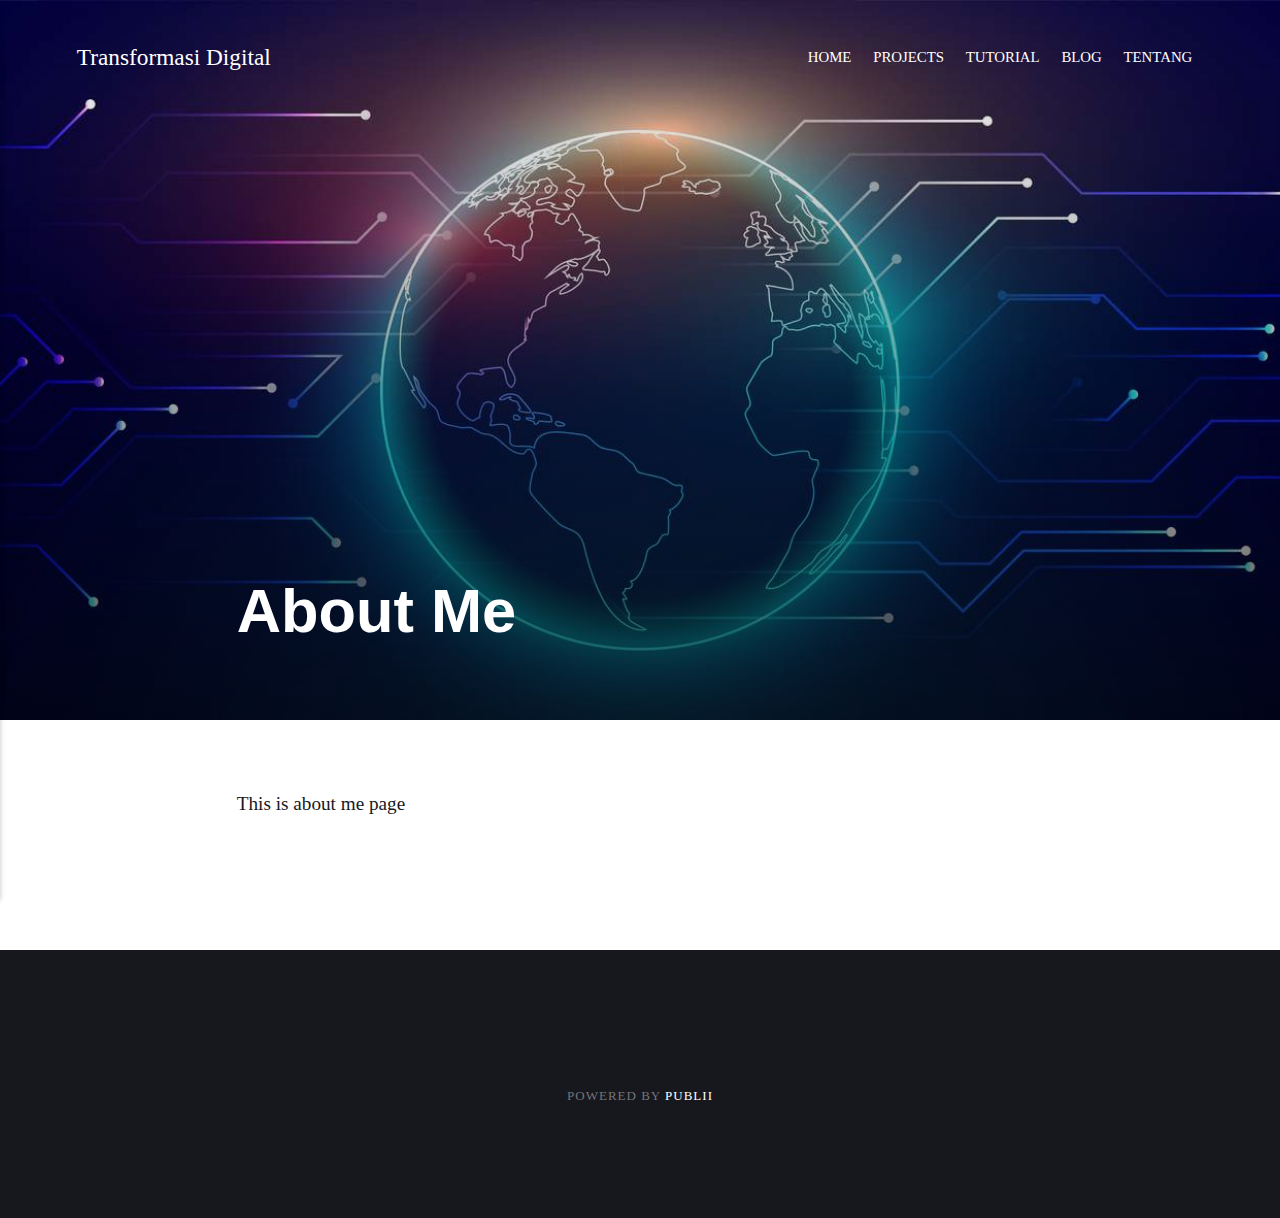
<file: about-me/index.html>
<!DOCTYPE html><html lang="en-us"><head><meta charset="utf-8"><meta http-equiv="X-UA-Compatible" content="IE=edge"><meta name="viewport" content="width=device-width,initial-scale=1"><title>About Me - Transformasi Digital</title><meta name="description" content="This is about me page"><meta name="generator" content="Publii Open-Source CMS for Static Site"><link rel="canonical" href="https://himawan.github.io/about-me/"><link rel="alternate" type="application/atom+xml" href="https://himawan.github.io/feed.xml"><link rel="alternate" type="application/json" href="https://himawan.github.io/feed.json"><meta property="og:title" content="About Me"><meta property="og:site_name" content="Transformasi Digital"><meta property="og:description" content="This is about me page"><meta property="og:url" content="https://himawan.github.io/about-me/"><meta property="og:type" content="article"><link rel="preload" href="https://himawan.github.io/assets/dynamic/fonts/bigshouldersdisplay/bigshouldersdisplay.woff2" as="font" type="font/woff2" crossorigin><link rel="preload" href="https://himawan.github.io/assets/dynamic/fonts/raleway/raleway.woff2" as="font" type="font/woff2" crossorigin><link rel="stylesheet" href="https://himawan.github.io/assets/css/style.css?v=9917c8f06d95fa034238e33c3d5abdd2"><script type="application/ld+json">{"@context":"http://schema.org","@type":"Article","mainEntityOfPage":{"@type":"WebPage","@id":"https://himawan.github.io/about-me/"},"headline":"About Me","datePublished":"2021-01-23T13:07","dateModified":"2021-01-23T13:07","description":"This is about me page","author":{"@type":"Person","name":"Himawan Susanto","url":"https://himawan.github.io/authors/himawan-susanto/"},"publisher":{"@type":"Organization","name":"Himawan Susanto"}}</script></head><body><div class="site-container"><header class="top" id="js-header"><a class="logo" href="https://himawan.github.io/">Transformasi Digital</a><nav class="navbar js-navbar"><button class="navbar__toggle js-toggle" aria-label="Menu" aria-haspopup="true" aria-expanded="false"><span class="navbar__toggle-box"><span class="navbar__toggle-inner">Menu</span></span></button><ul class="navbar__menu"><li><a href="https://himawan.github.io/" target="_self">Home</a></li><li><a href="https://himawan.github.io/tags/project/" target="_self">Projects</a></li><li><a href="https://himawan.github.io/tags/tutorial/" target="_self">Tutorial</a></li><li><a href="https://himawan.github.io/tags/blog/" target="_self">Blog</a></li><li class="active"><a href="https://himawan.github.io/about-me/" target="_self">Tentang</a></li></ul></nav></header><main><article class="post"><div class="hero"><figure class="hero__image hero__image--overlay"><img src="https://himawan.github.io/media/website/background.jpg" srcset="https://himawan.github.io/media/website/responsive/background-xs.jpg 300w, https://himawan.github.io/media/website/responsive/background-sm.jpg 480w, https://himawan.github.io/media/website/responsive/background-md.jpg 768w, https://himawan.github.io/media/website/responsive/background-lg.jpg 1024w, https://himawan.github.io/media/website/responsive/background-xl.jpg 1360w, https://himawan.github.io/media/website/responsive/background-2xl.jpg 1600w" sizes="100vw" loading="eager" alt=""></figure><header class="hero__content"><div class="wrapper"><h1>About Me</h1></div></header></div><div class="wrapper post__entry"><p>This is about me page</p></div><footer class="wrapper post__footer"><div class="post__share"></div></footer></article></main><footer class="footer"><div class="footer__copyright"><p>Powered by <a href="https://getpublii.com" target="_blank" rel="nofollow noopener">Publii</a></p></div><button onclick="backToTopFunction()" id="backToTop" class="footer__bttop" aria-label="Back to top" title="Back to top"><svg><use xlink:href="https://himawan.github.io/assets/svg/svg-map.svg#toparrow"/></svg></button></footer></div><script>window.publiiThemeMenuConfig = {    
        mobileMenuMode: 'sidebar',
        animationSpeed: 300,
        submenuWidth: 'auto',
        doubleClickTime: 500,
        mobileMenuExpandableSubmenus: true, 
        relatedContainerForOverlayMenuSelector: '.top',
   };</script><script defer="defer" src="https://himawan.github.io/assets/js/scripts.min.js?v=6ca8b60e6534a3888de1205e82df8528"></script><script>var images = document.querySelectorAll('img[loading]');

        for (var i = 0; i < images.length; i++) {
            if (images[i].complete) {
                images[i].classList.add('is-loaded');
            } else {
                images[i].addEventListener('load', function () {
                    this.classList.add('is-loaded');
                }, false);
            }
        }</script></body></html>
</file>
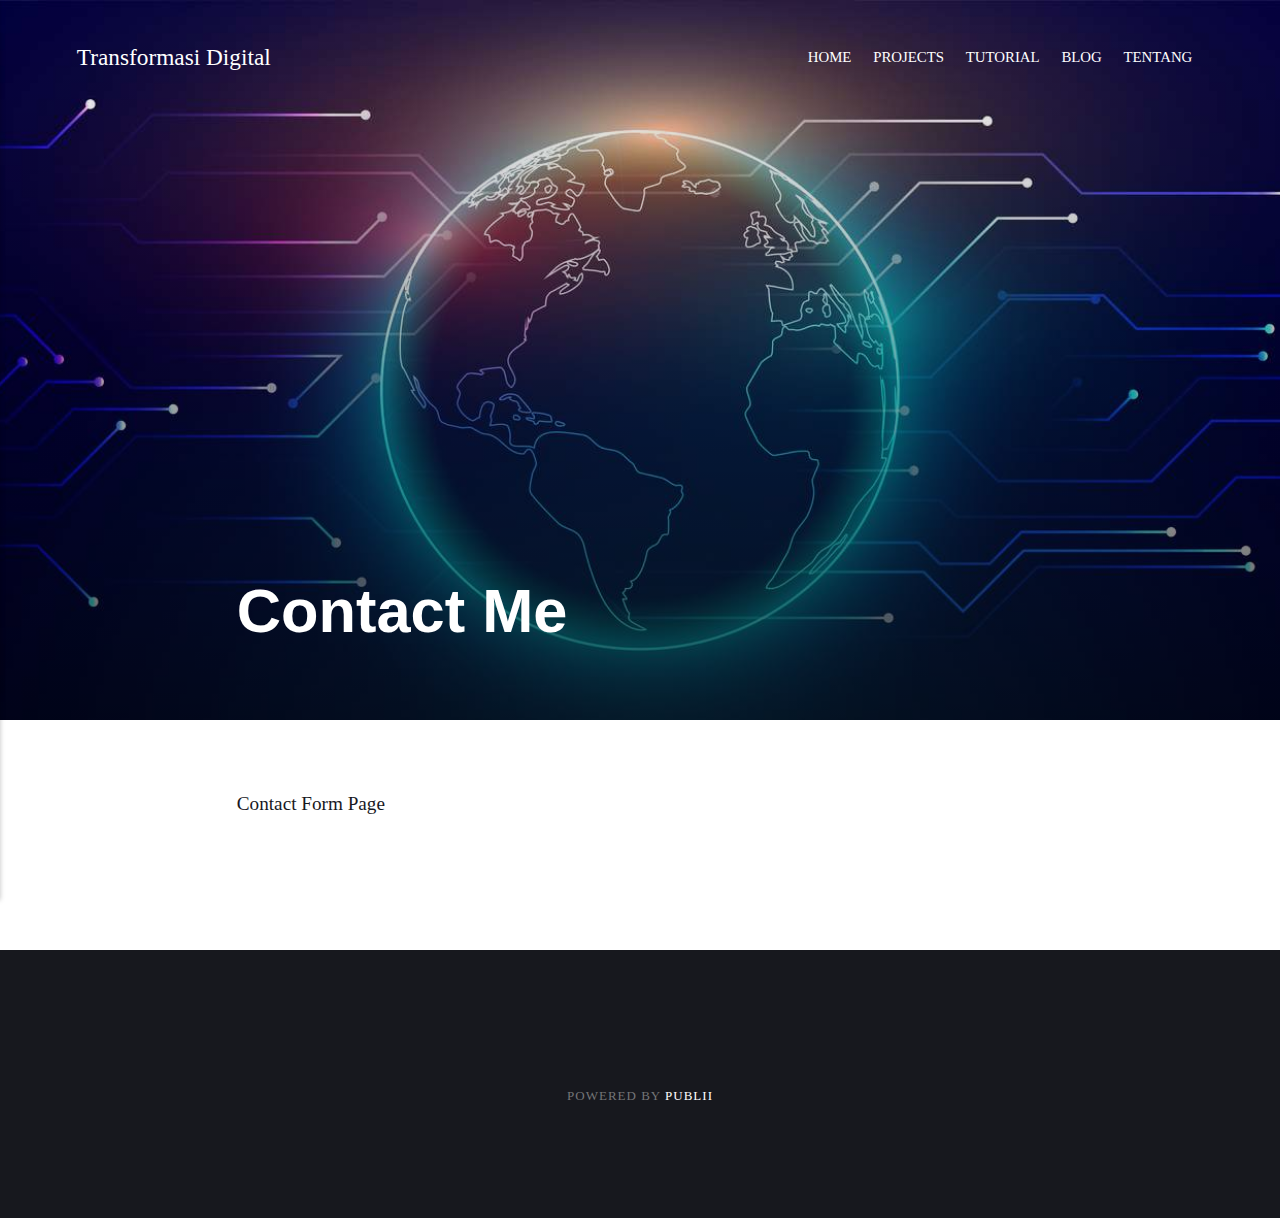
<file: contact-me/index.html>
<!DOCTYPE html><html lang="en-us"><head><meta charset="utf-8"><meta http-equiv="X-UA-Compatible" content="IE=edge"><meta name="viewport" content="width=device-width,initial-scale=1"><title>Contact Me - Transformasi Digital</title><meta name="description" content="Contact Form Page"><meta name="generator" content="Publii Open-Source CMS for Static Site"><link rel="canonical" href="https://himawan.github.io/contact-me/"><link rel="alternate" type="application/atom+xml" href="https://himawan.github.io/feed.xml"><link rel="alternate" type="application/json" href="https://himawan.github.io/feed.json"><meta property="og:title" content="Contact Me"><meta property="og:site_name" content="Transformasi Digital"><meta property="og:description" content="Contact Form Page"><meta property="og:url" content="https://himawan.github.io/contact-me/"><meta property="og:type" content="article"><link rel="preload" href="https://himawan.github.io/assets/dynamic/fonts/bigshouldersdisplay/bigshouldersdisplay.woff2" as="font" type="font/woff2" crossorigin><link rel="preload" href="https://himawan.github.io/assets/dynamic/fonts/raleway/raleway.woff2" as="font" type="font/woff2" crossorigin><link rel="stylesheet" href="https://himawan.github.io/assets/css/style.css?v=9917c8f06d95fa034238e33c3d5abdd2"><script type="application/ld+json">{"@context":"http://schema.org","@type":"Article","mainEntityOfPage":{"@type":"WebPage","@id":"https://himawan.github.io/contact-me/"},"headline":"Contact Me","datePublished":"2021-01-23T13:13","dateModified":"2021-01-23T13:13","description":"Contact Form Page","author":{"@type":"Person","name":"Himawan Susanto","url":"https://himawan.github.io/authors/himawan-susanto/"},"publisher":{"@type":"Organization","name":"Himawan Susanto"}}</script></head><body><div class="site-container"><header class="top" id="js-header"><a class="logo" href="https://himawan.github.io/">Transformasi Digital</a><nav class="navbar js-navbar"><button class="navbar__toggle js-toggle" aria-label="Menu" aria-haspopup="true" aria-expanded="false"><span class="navbar__toggle-box"><span class="navbar__toggle-inner">Menu</span></span></button><ul class="navbar__menu"><li><a href="https://himawan.github.io/" target="_self">Home</a></li><li><a href="https://himawan.github.io/tags/project/" target="_self">Projects</a></li><li><a href="https://himawan.github.io/tags/tutorial/" target="_self">Tutorial</a></li><li><a href="https://himawan.github.io/tags/blog/" target="_self">Blog</a></li><li><a href="https://himawan.github.io/about-me/" target="_self">Tentang</a></li></ul></nav></header><main><article class="post"><div class="hero"><figure class="hero__image hero__image--overlay"><img src="https://himawan.github.io/media/website/background.jpg" srcset="https://himawan.github.io/media/website/responsive/background-xs.jpg 300w, https://himawan.github.io/media/website/responsive/background-sm.jpg 480w, https://himawan.github.io/media/website/responsive/background-md.jpg 768w, https://himawan.github.io/media/website/responsive/background-lg.jpg 1024w, https://himawan.github.io/media/website/responsive/background-xl.jpg 1360w, https://himawan.github.io/media/website/responsive/background-2xl.jpg 1600w" sizes="100vw" loading="eager" alt=""></figure><header class="hero__content"><div class="wrapper"><h1>Contact Me</h1></div></header></div><div class="wrapper post__entry"><p>Contact Form Page</p></div><footer class="wrapper post__footer"><div class="post__share"></div></footer></article></main><footer class="footer"><div class="footer__copyright"><p>Powered by <a href="https://getpublii.com" target="_blank" rel="nofollow noopener">Publii</a></p></div><button onclick="backToTopFunction()" id="backToTop" class="footer__bttop" aria-label="Back to top" title="Back to top"><svg><use xlink:href="https://himawan.github.io/assets/svg/svg-map.svg#toparrow"/></svg></button></footer></div><script>window.publiiThemeMenuConfig = {    
        mobileMenuMode: 'sidebar',
        animationSpeed: 300,
        submenuWidth: 'auto',
        doubleClickTime: 500,
        mobileMenuExpandableSubmenus: true, 
        relatedContainerForOverlayMenuSelector: '.top',
   };</script><script defer="defer" src="https://himawan.github.io/assets/js/scripts.min.js?v=6ca8b60e6534a3888de1205e82df8528"></script><script>var images = document.querySelectorAll('img[loading]');

        for (var i = 0; i < images.length; i++) {
            if (images[i].complete) {
                images[i].classList.add('is-loaded');
            } else {
                images[i].addEventListener('load', function () {
                    this.classList.add('is-loaded');
                }, false);
            }
        }</script></body></html>
</file>
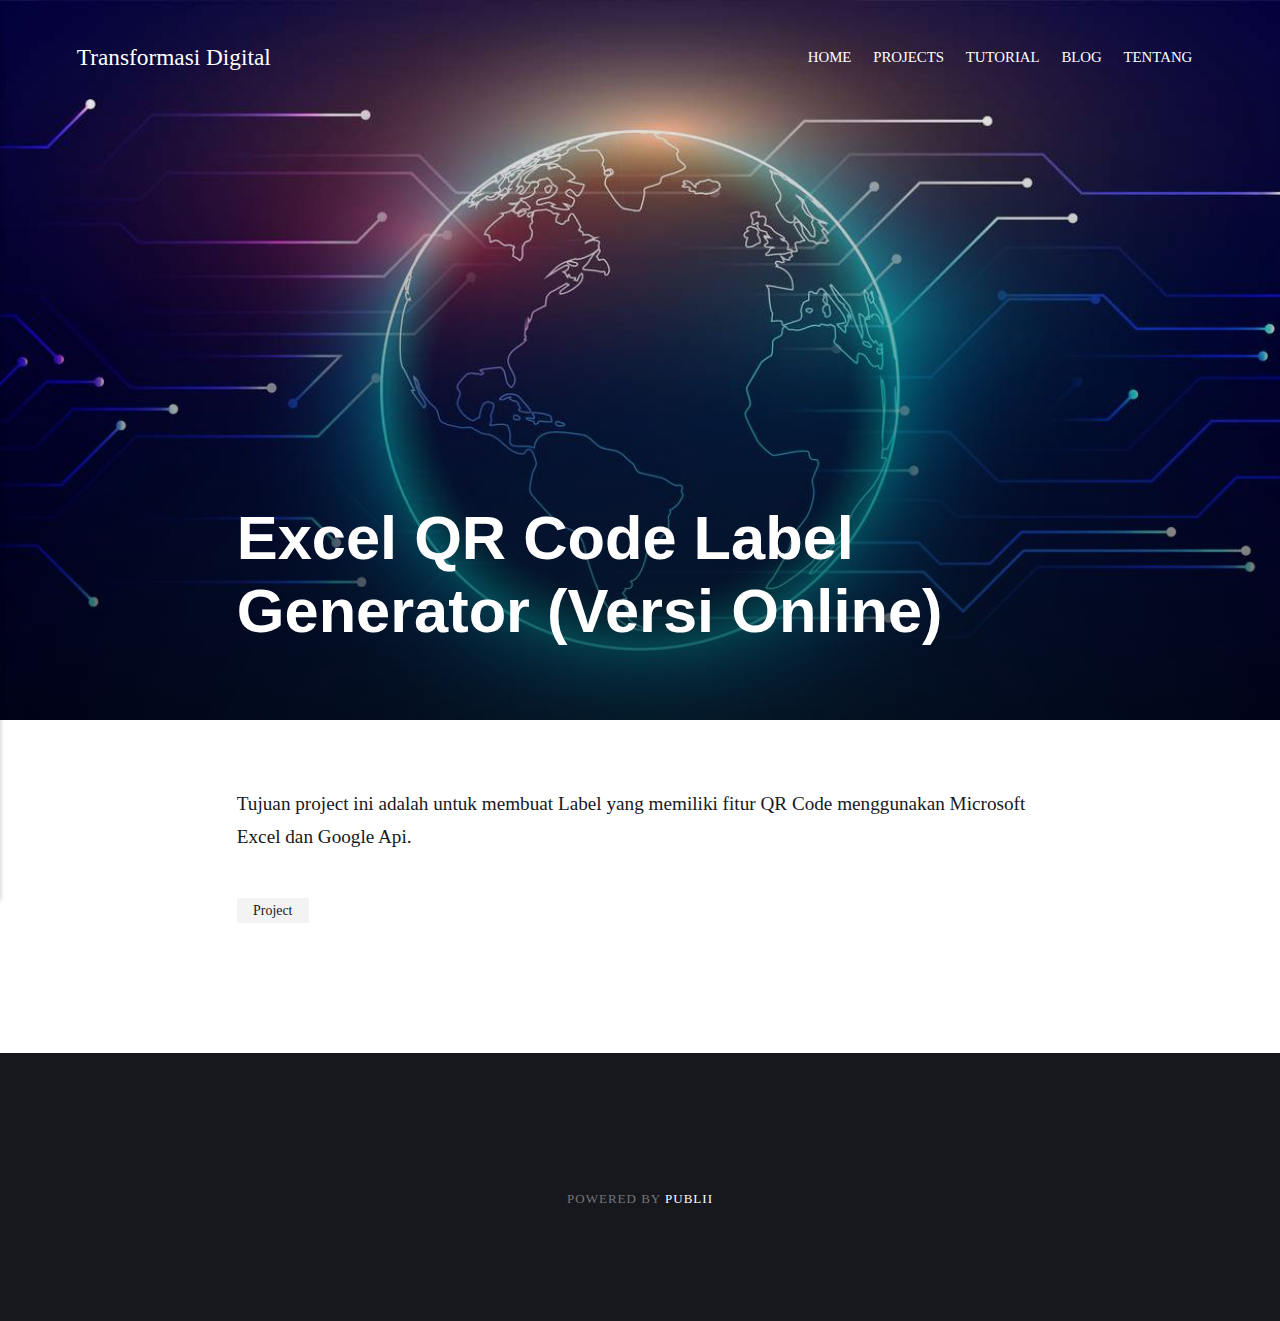
<file: excel-qr-code-label-generator-online-version/index.html>
<!DOCTYPE html><html lang="en-us"><head><meta charset="utf-8"><meta http-equiv="X-UA-Compatible" content="IE=edge"><meta name="viewport" content="width=device-width,initial-scale=1"><title>Excel QR Code Label Generator (Versi Online) - Transformasi Digital</title><meta name="description" content="Tujuan project ini adalah untuk membuat Label yang memiliki fitur QR Code menggunakan Microsoft Excel dan Google Api."><meta name="generator" content="Publii Open-Source CMS for Static Site"><link rel="canonical" href="https://himawan.github.io/excel-qr-code-label-generator-online-version/"><link rel="alternate" type="application/atom+xml" href="https://himawan.github.io/feed.xml"><link rel="alternate" type="application/json" href="https://himawan.github.io/feed.json"><meta property="og:title" content="Excel QR Code Label Generator (Versi Online)"><meta property="og:site_name" content="Transformasi Digital"><meta property="og:description" content="Tujuan project ini adalah untuk membuat Label yang memiliki fitur QR Code menggunakan Microsoft Excel dan Google Api."><meta property="og:url" content="https://himawan.github.io/excel-qr-code-label-generator-online-version/"><meta property="og:type" content="article"><link rel="preload" href="https://himawan.github.io/assets/dynamic/fonts/bigshouldersdisplay/bigshouldersdisplay.woff2" as="font" type="font/woff2" crossorigin><link rel="preload" href="https://himawan.github.io/assets/dynamic/fonts/raleway/raleway.woff2" as="font" type="font/woff2" crossorigin><link rel="stylesheet" href="https://himawan.github.io/assets/css/style.css?v=9917c8f06d95fa034238e33c3d5abdd2"><script type="application/ld+json">{"@context":"http://schema.org","@type":"Article","mainEntityOfPage":{"@type":"WebPage","@id":"https://himawan.github.io/excel-qr-code-label-generator-online-version/"},"headline":"Excel QR Code Label Generator (Versi Online)","datePublished":"2022-03-27T06:04","dateModified":"2022-03-27T06:14","description":"Tujuan project ini adalah untuk membuat Label yang memiliki fitur QR Code menggunakan Microsoft Excel dan Google Api.","author":{"@type":"Person","name":"Himawan Susanto","url":"https://himawan.github.io/authors/himawan-susanto/"},"publisher":{"@type":"Organization","name":"Himawan Susanto"}}</script></head><body><div class="site-container"><header class="top" id="js-header"><a class="logo" href="https://himawan.github.io/">Transformasi Digital</a><nav class="navbar js-navbar"><button class="navbar__toggle js-toggle" aria-label="Menu" aria-haspopup="true" aria-expanded="false"><span class="navbar__toggle-box"><span class="navbar__toggle-inner">Menu</span></span></button><ul class="navbar__menu"><li><a href="https://himawan.github.io/" target="_self">Home</a></li><li><a href="https://himawan.github.io/tags/project/" target="_self">Projects</a></li><li><a href="https://himawan.github.io/tags/tutorial/" target="_self">Tutorial</a></li><li><a href="https://himawan.github.io/tags/blog/" target="_self">Blog</a></li><li><a href="https://himawan.github.io/about-me/" target="_self">Tentang</a></li></ul></nav></header><main><article class="post"><div class="hero"><figure class="hero__image hero__image--overlay"><img src="https://himawan.github.io/media/website/background.jpg" srcset="https://himawan.github.io/media/website/responsive/background-xs.jpg 300w, https://himawan.github.io/media/website/responsive/background-sm.jpg 480w, https://himawan.github.io/media/website/responsive/background-md.jpg 768w, https://himawan.github.io/media/website/responsive/background-lg.jpg 1024w, https://himawan.github.io/media/website/responsive/background-xl.jpg 1360w, https://himawan.github.io/media/website/responsive/background-2xl.jpg 1600w" sizes="100vw" loading="eager" alt=""></figure><header class="hero__content"><div class="wrapper"><h1>Excel QR Code Label Generator (Versi Online)</h1></div></header></div><div class="wrapper post__entry"><p>Tujuan project ini adalah untuk membuat Label yang memiliki fitur QR Code menggunakan Microsoft Excel dan Google Api.</p></div><footer class="wrapper post__footer"><ul class="post__tag"><li><a href="https://himawan.github.io/tags/project/">Project</a></li></ul><div class="post__share"></div></footer></article></main><footer class="footer"><div class="footer__copyright"><p>Powered by <a href="https://getpublii.com" target="_blank" rel="nofollow noopener">Publii</a></p></div><button onclick="backToTopFunction()" id="backToTop" class="footer__bttop" aria-label="Back to top" title="Back to top"><svg><use xlink:href="https://himawan.github.io/assets/svg/svg-map.svg#toparrow"/></svg></button></footer></div><script>window.publiiThemeMenuConfig = {    
        mobileMenuMode: 'sidebar',
        animationSpeed: 300,
        submenuWidth: 'auto',
        doubleClickTime: 500,
        mobileMenuExpandableSubmenus: true, 
        relatedContainerForOverlayMenuSelector: '.top',
   };</script><script defer="defer" src="https://himawan.github.io/assets/js/scripts.min.js?v=6ca8b60e6534a3888de1205e82df8528"></script><script>var images = document.querySelectorAll('img[loading]');

        for (var i = 0; i < images.length; i++) {
            if (images[i].complete) {
                images[i].classList.add('is-loaded');
            } else {
                images[i].addEventListener('load', function () {
                    this.classList.add('is-loaded');
                }, false);
            }
        }</script></body></html>
</file>
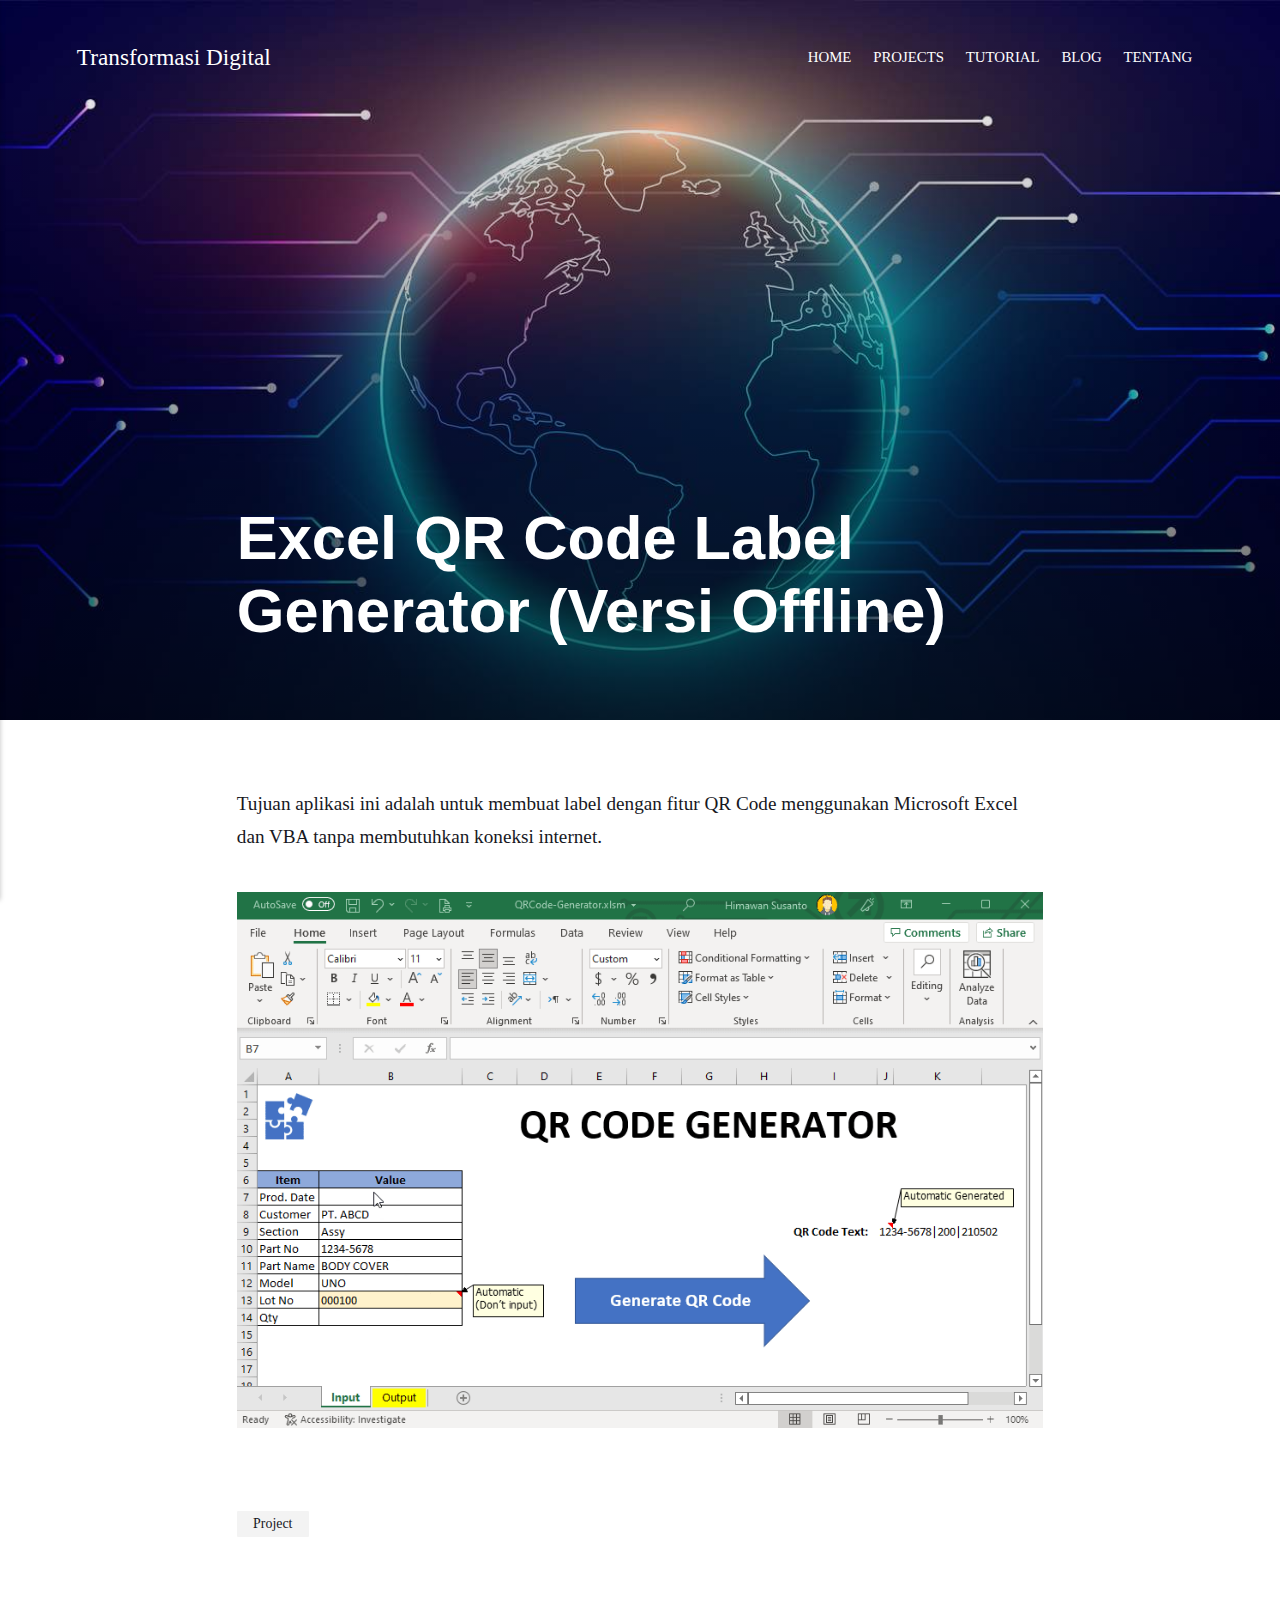
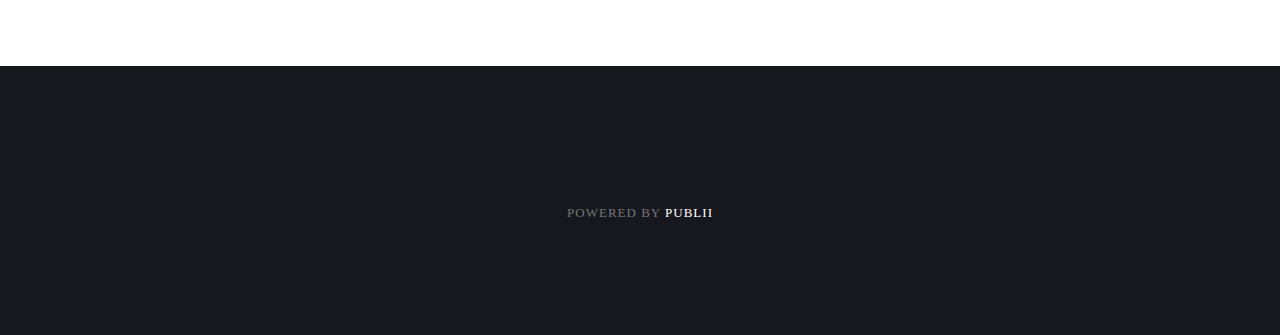
<file: excel-qr-code-label-generator-versi-offline/index.html>
<!DOCTYPE html><html lang="en-us"><head><meta charset="utf-8"><meta http-equiv="X-UA-Compatible" content="IE=edge"><meta name="viewport" content="width=device-width,initial-scale=1"><title>Excel QR Code Label Generator (Versi Offline) - Transformasi Digital</title><meta name="description" content="Tujuan aplikasi ini adalah untuk membuat label dengan fitur QR Code menggunakan Microsoft Excel dan VBA tanpa membutuhkan koneksi internet."><meta name="generator" content="Publii Open-Source CMS for Static Site"><link rel="canonical" href="https://himawan.github.io/excel-qr-code-label-generator-versi-offline/"><link rel="alternate" type="application/atom+xml" href="https://himawan.github.io/feed.xml"><link rel="alternate" type="application/json" href="https://himawan.github.io/feed.json"><meta property="og:title" content="Excel QR Code Label Generator (Versi Offline)"><meta property="og:site_name" content="Transformasi Digital"><meta property="og:description" content="Tujuan aplikasi ini adalah untuk membuat label dengan fitur QR Code menggunakan Microsoft Excel dan VBA tanpa membutuhkan koneksi internet."><meta property="og:url" content="https://himawan.github.io/excel-qr-code-label-generator-versi-offline/"><meta property="og:type" content="article"><link rel="preload" href="https://himawan.github.io/assets/dynamic/fonts/bigshouldersdisplay/bigshouldersdisplay.woff2" as="font" type="font/woff2" crossorigin><link rel="preload" href="https://himawan.github.io/assets/dynamic/fonts/raleway/raleway.woff2" as="font" type="font/woff2" crossorigin><link rel="stylesheet" href="https://himawan.github.io/assets/css/style.css?v=9917c8f06d95fa034238e33c3d5abdd2"><script type="application/ld+json">{"@context":"http://schema.org","@type":"Article","mainEntityOfPage":{"@type":"WebPage","@id":"https://himawan.github.io/excel-qr-code-label-generator-versi-offline/"},"headline":"Excel QR Code Label Generator (Versi Offline)","datePublished":"2022-03-27T06:10","dateModified":"2022-03-28T20:24","description":"Tujuan aplikasi ini adalah untuk membuat label dengan fitur QR Code menggunakan Microsoft Excel dan VBA tanpa membutuhkan koneksi internet.","author":{"@type":"Person","name":"Himawan Susanto","url":"https://himawan.github.io/authors/himawan-susanto/"},"publisher":{"@type":"Organization","name":"Himawan Susanto"}}</script></head><body><div class="site-container"><header class="top" id="js-header"><a class="logo" href="https://himawan.github.io/">Transformasi Digital</a><nav class="navbar js-navbar"><button class="navbar__toggle js-toggle" aria-label="Menu" aria-haspopup="true" aria-expanded="false"><span class="navbar__toggle-box"><span class="navbar__toggle-inner">Menu</span></span></button><ul class="navbar__menu"><li><a href="https://himawan.github.io/" target="_self">Home</a></li><li><a href="https://himawan.github.io/tags/project/" target="_self">Projects</a></li><li><a href="https://himawan.github.io/tags/tutorial/" target="_self">Tutorial</a></li><li><a href="https://himawan.github.io/tags/blog/" target="_self">Blog</a></li><li><a href="https://himawan.github.io/about-me/" target="_self">Tentang</a></li></ul></nav></header><main><article class="post"><div class="hero"><figure class="hero__image hero__image--overlay"><img src="https://himawan.github.io/media/website/background.jpg" srcset="https://himawan.github.io/media/website/responsive/background-xs.jpg 300w, https://himawan.github.io/media/website/responsive/background-sm.jpg 480w, https://himawan.github.io/media/website/responsive/background-md.jpg 768w, https://himawan.github.io/media/website/responsive/background-lg.jpg 1024w, https://himawan.github.io/media/website/responsive/background-xl.jpg 1360w, https://himawan.github.io/media/website/responsive/background-2xl.jpg 1600w" sizes="100vw" loading="eager" alt=""></figure><header class="hero__content"><div class="wrapper"><h1>Excel QR Code Label Generator (Versi Offline)</h1></div></header></div><div class="wrapper post__entry"><p>Tujuan aplikasi ini adalah untuk membuat label dengan fitur QR Code menggunakan Microsoft Excel dan VBA tanpa membutuhkan koneksi internet.</p><figure class="post__image"><img loading="lazy" src="https://himawan.github.io/media/posts/7/Excel-QRCode-Generator.gif" alt="" width="940" height="624"></figure></div><footer class="wrapper post__footer"><ul class="post__tag"><li><a href="https://himawan.github.io/tags/project/">Project</a></li></ul><div class="post__share"></div></footer></article></main><footer class="footer"><div class="footer__copyright"><p>Powered by <a href="https://getpublii.com" target="_blank" rel="nofollow noopener">Publii</a></p></div><button onclick="backToTopFunction()" id="backToTop" class="footer__bttop" aria-label="Back to top" title="Back to top"><svg><use xlink:href="https://himawan.github.io/assets/svg/svg-map.svg#toparrow"/></svg></button></footer></div><script>window.publiiThemeMenuConfig = {    
        mobileMenuMode: 'sidebar',
        animationSpeed: 300,
        submenuWidth: 'auto',
        doubleClickTime: 500,
        mobileMenuExpandableSubmenus: true, 
        relatedContainerForOverlayMenuSelector: '.top',
   };</script><script defer="defer" src="https://himawan.github.io/assets/js/scripts.min.js?v=6ca8b60e6534a3888de1205e82df8528"></script><script>var images = document.querySelectorAll('img[loading]');

        for (var i = 0; i < images.length; i++) {
            if (images[i].complete) {
                images[i].classList.add('is-loaded');
            } else {
                images[i].addEventListener('load', function () {
                    this.classList.add('is-loaded');
                }, false);
            }
        }</script></body></html>
</file>
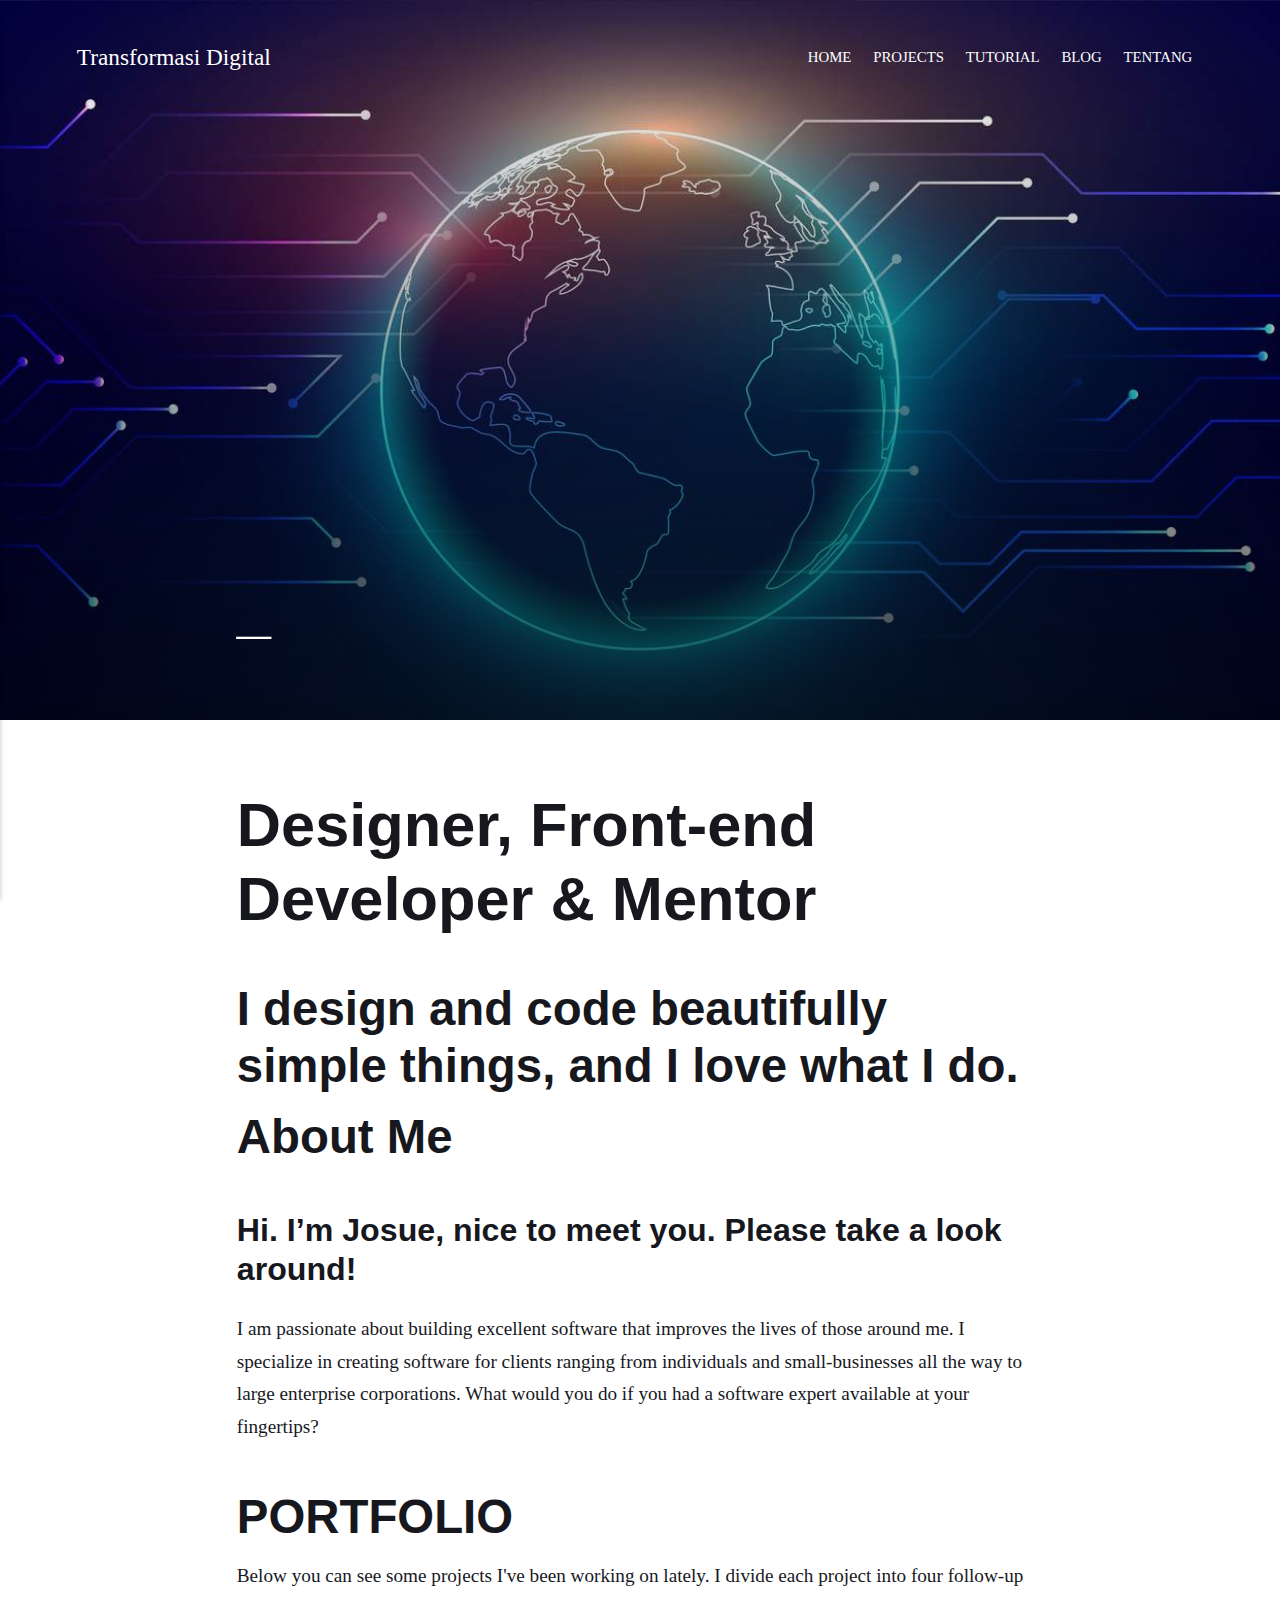
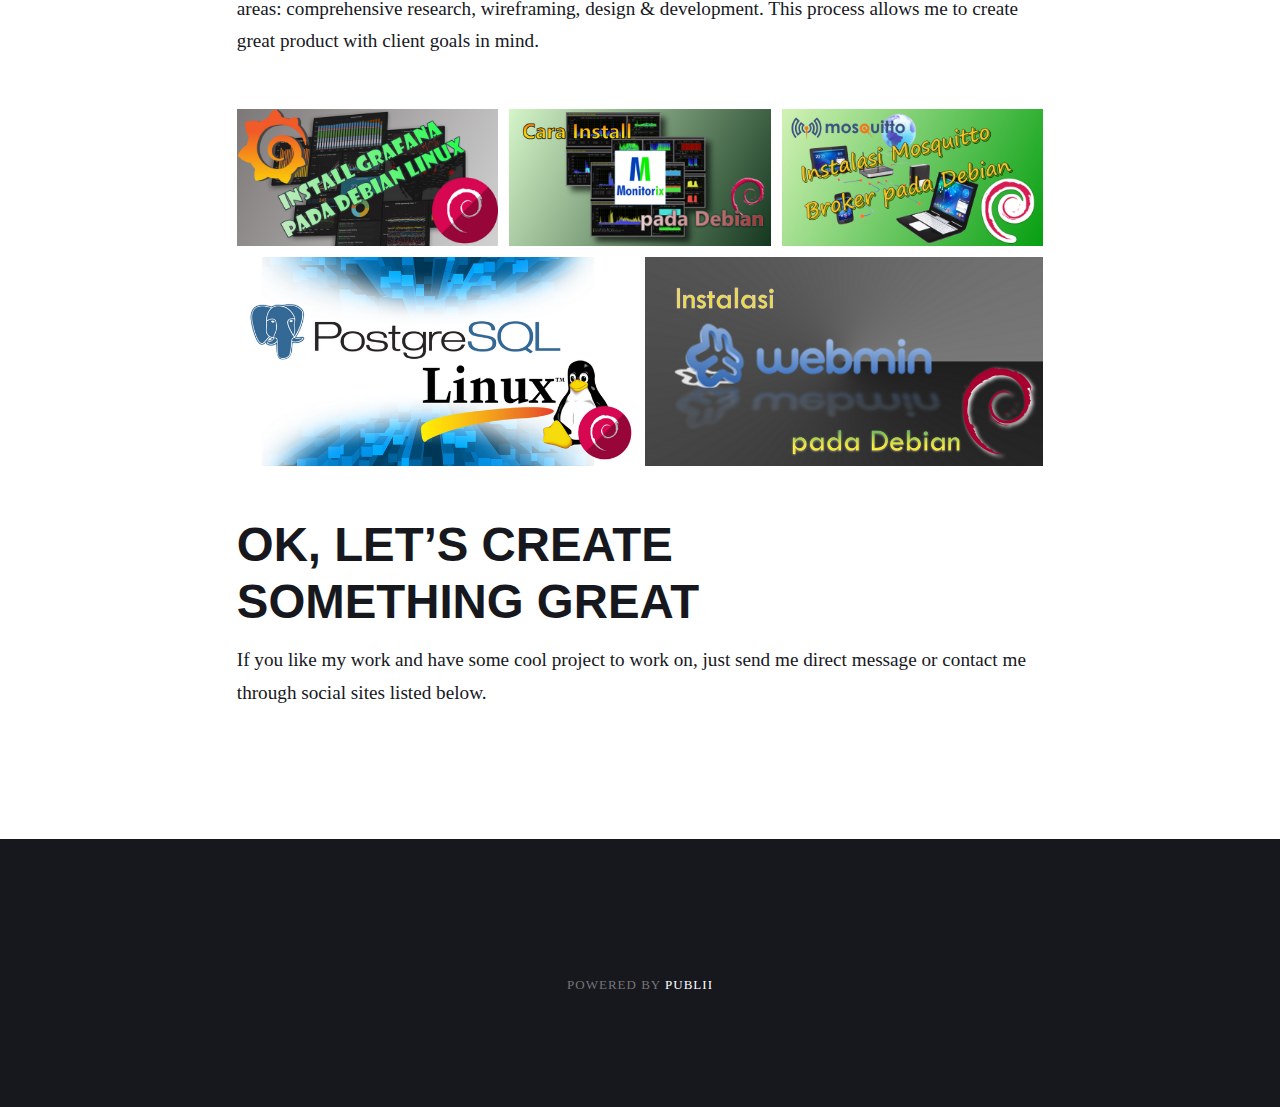
<file: portfolio/index.html>
<!DOCTYPE html><html lang="en-us"><head><meta charset="utf-8"><meta http-equiv="X-UA-Compatible" content="IE=edge"><meta name="viewport" content="width=device-width,initial-scale=1"><title>_  - Transformasi Digital</title><meta name="description" content="Designer, Front-end Developer &amp; Mentor I design and code beautifully simple things, and I love what I do. About Me Hi. I’m Josue, nice to meet you. Please take a look around! I am passionate about building excellent software that improves the lives of those&hellip;"><meta name="generator" content="Publii Open-Source CMS for Static Site"><link rel="canonical" href="https://himawan.github.io/portfolio/"><link rel="alternate" type="application/atom+xml" href="https://himawan.github.io/feed.xml"><link rel="alternate" type="application/json" href="https://himawan.github.io/feed.json"><meta property="og:title" content="_ "><meta property="og:site_name" content="Transformasi Digital"><meta property="og:description" content="Designer, Front-end Developer &amp; Mentor I design and code beautifully simple things, and I love what I do. About Me Hi. I’m Josue, nice to meet you. Please take a look around! I am passionate about building excellent software that improves the lives of those&hellip;"><meta property="og:url" content="https://himawan.github.io/portfolio/"><meta property="og:type" content="article"><link rel="preload" href="https://himawan.github.io/assets/dynamic/fonts/bigshouldersdisplay/bigshouldersdisplay.woff2" as="font" type="font/woff2" crossorigin><link rel="preload" href="https://himawan.github.io/assets/dynamic/fonts/raleway/raleway.woff2" as="font" type="font/woff2" crossorigin><link rel="stylesheet" href="https://himawan.github.io/assets/css/style.css?v=9917c8f06d95fa034238e33c3d5abdd2"><link rel="stylesheet" href="https://himawan.github.io/assets/css/photoswipe.css?v=7331f6eb15671b2fc8e3ffd46e849f7b"><script type="application/ld+json">{"@context":"http://schema.org","@type":"Article","mainEntityOfPage":{"@type":"WebPage","@id":"https://himawan.github.io/portfolio/"},"headline":"_ ","datePublished":"2021-01-28T19:26","dateModified":"2021-01-28T22:23","description":"Designer, Front-end Developer &amp; Mentor I design and code beautifully simple things, and I love what I do. About Me Hi. I’m Josue, nice to meet you. Please take a look around! I am passionate about building excellent software that improves the lives of those&hellip;","author":{"@type":"Person","name":"Himawan Susanto","url":"https://himawan.github.io/authors/himawan-susanto/"},"publisher":{"@type":"Organization","name":"Himawan Susanto"}}</script><style>.pswp--svg .pswp__button,
				          .pswp--svg .pswp__button--arrow--left:before,
				          .pswp--svg .pswp__button--arrow--right:before {
					          background-image: url(https://himawan.github.io/assets/svg/gallery-icons-light.svg);
			              }</style></head><body><div class="site-container"><header class="top" id="js-header"><a class="logo" href="https://himawan.github.io/">Transformasi Digital</a><nav class="navbar js-navbar"><button class="navbar__toggle js-toggle" aria-label="Menu" aria-haspopup="true" aria-expanded="false"><span class="navbar__toggle-box"><span class="navbar__toggle-inner">Menu</span></span></button><ul class="navbar__menu"><li><a href="https://himawan.github.io/" target="_self">Home</a></li><li><a href="https://himawan.github.io/tags/project/" target="_self">Projects</a></li><li><a href="https://himawan.github.io/tags/tutorial/" target="_self">Tutorial</a></li><li><a href="https://himawan.github.io/tags/blog/" target="_self">Blog</a></li><li><a href="https://himawan.github.io/about-me/" target="_self">Tentang</a></li></ul></nav></header><main><article class="post"><div class="hero"><figure class="hero__image hero__image--overlay"><img src="https://himawan.github.io/media/website/background.jpg" srcset="https://himawan.github.io/media/website/responsive/background-xs.jpg 300w, https://himawan.github.io/media/website/responsive/background-sm.jpg 480w, https://himawan.github.io/media/website/responsive/background-md.jpg 768w, https://himawan.github.io/media/website/responsive/background-lg.jpg 1024w, https://himawan.github.io/media/website/responsive/background-xl.jpg 1360w, https://himawan.github.io/media/website/responsive/background-2xl.jpg 1600w" sizes="100vw" loading="eager" alt=""></figure><header class="hero__content"><div class="wrapper"><h1>_ </h1></div></header></div><div class="wrapper post__entry"><h1 class="title is-spaced is-size-1-desktop is-size-2-tablet is-size-3-mobile">Designer, Front-end Developer &amp; Mentor</h1><h2 class="subtitle is-size-4-desktop">I design and code beautifully simple things, and I love what I do.</h2><h2 id="about">About Me</h2><div class="vc_col-sm-6 wpb_column column_container vc_column_container col padding-1-percent instance-4" data-shadow="none" data-border-animation="" data-border-animation-delay="" data-border-width="none" data-border-style="" data-border-color="" data-bg-cover="" data-padding-pos="left-right" data-has-bg-color="false" data-bg-color="" data-bg-opacity="1" data-hover-bg="" data-hover-bg-opacity="1" data-animation="" data-delay="0"><div class="vc_column-inner"><div class="wpb_wrapper"><div class="wpb_text_column wpb_content_element"><div class="wpb_wrapper"><h3>Hi. I’m Josue, nice to meet you. Please take a look around!</h3></div></div></div></div></div><div class="vc_col-sm-6 wpb_column column_container vc_column_container col no-extra-padding instance-5" data-shadow="none" data-border-animation="" data-border-animation-delay="" data-border-width="none" data-border-style="" data-border-color="" data-bg-cover="" data-padding-pos="all" data-has-bg-color="false" data-bg-color="" data-bg-opacity="1" data-hover-bg="" data-hover-bg-opacity="1" data-animation="" data-delay="0"><div class="vc_column-inner"><div class="wpb_wrapper"><div class="wpb_text_column wpb_content_element"><div class="wpb_wrapper"><p>I am passionate about building excellent software that improves the lives of those around me. I specialize in creating software for clients ranging from individuals and small-businesses all the way to large enterprise corporations. What would you do if you had a software expert available at your fingertips?</p><h2>PORTFOLIO</h2><p>Below you can see some projects I've been working on lately. I divide each project into four follow-up areas: comprehensive research, wireframing, design &amp; development. This process allows me to create great product with client goals in mind.</p><div class="gallery-wrapper"><div class="gallery" data-is-empty="false" data-columns="3"><figure class="gallery__item"><a href="https://himawan.github.io/media/posts/5/gallery/install-grafana-pada-debian.png" data-size="1200x630"><img loading="lazy" src="https://himawan.github.io/media/posts/5/gallery/install-grafana-pada-debian-thumbnail.png" alt="" width="720" height="378"></a></figure><figure class="gallery__item"><a href="https://himawan.github.io/media/posts/5/gallery/install-monitorix-pada-debian.png" data-size="1200x630"><img loading="lazy" src="https://himawan.github.io/media/posts/5/gallery/install-monitorix-pada-debian-thumbnail.png" alt="" width="720" height="378"></a></figure><figure class="gallery__item"><a href="https://himawan.github.io/media/posts/5/gallery/install-mosquitto-pada-debian.png" data-size="1200x630"><img loading="lazy" src="https://himawan.github.io/media/posts/5/gallery/install-mosquitto-pada-debian-thumbnail.png" alt="" width="720" height="378"></a></figure><figure class="gallery__item"><a href="https://himawan.github.io/media/posts/5/gallery/install-postgresql-pada-debian.png" data-size="1200x630"><img loading="lazy" src="https://himawan.github.io/media/posts/5/gallery/install-postgresql-pada-debian-thumbnail.png" alt="" width="720" height="378"></a></figure><figure class="gallery__item"><a href="https://himawan.github.io/media/posts/5/gallery/install-webmin-pada-debian.png" data-size="1200x630"><img loading="lazy" src="https://himawan.github.io/media/posts/5/gallery/install-webmin-pada-debian-thumbnail.png" alt="" width="720" height="378"></a></figure></div></div><h2>OK, LET’S CREATE<br>SOMETHING GREAT</h2><p>If you like my work and have some cool project to work on, just send me direct message or contact me through social sites listed below.</p></div></div></div></div></div></div><footer class="wrapper post__footer"><div class="post__share"></div></footer></article></main><footer class="footer"><div class="footer__copyright"><p>Powered by <a href="https://getpublii.com" target="_blank" rel="nofollow noopener">Publii</a></p></div><button onclick="backToTopFunction()" id="backToTop" class="footer__bttop" aria-label="Back to top" title="Back to top"><svg><use xlink:href="https://himawan.github.io/assets/svg/svg-map.svg#toparrow"/></svg></button></footer></div><script>window.publiiThemeMenuConfig = {    
        mobileMenuMode: 'sidebar',
        animationSpeed: 300,
        submenuWidth: 'auto',
        doubleClickTime: 500,
        mobileMenuExpandableSubmenus: true, 
        relatedContainerForOverlayMenuSelector: '.top',
   };</script><script defer="defer" src="https://himawan.github.io/assets/js/scripts.min.js?v=6ca8b60e6534a3888de1205e82df8528"></script><script>var images = document.querySelectorAll('img[loading]');

        for (var i = 0; i < images.length; i++) {
            if (images[i].complete) {
                images[i].classList.add('is-loaded');
            } else {
                images[i].addEventListener('load', function () {
                    this.classList.add('is-loaded');
                }, false);
            }
        }</script><script defer="defer" src="https://himawan.github.io/assets/js/photoswipe.min.js?v=b586a3bc288c989ecce7b81b48e35855"></script><script defer="defer" src="https://himawan.github.io/assets/js/photoswipe-ui-default.min.js?v=9952f77ca2b8fbc9449a268008ea8dee"></script><script>var initPhotoSwipeFromDOM=function(gallerySelector){var parseThumbnailElements=function(el){var thumbElements=el.childNodes,numNodes=thumbElements.length,items=[],figureEl,linkEl,size,item;for(var i=0;i<numNodes;i++){figureEl=thumbElements[i];if(figureEl.nodeType!==1){continue;}
          linkEl=figureEl.children[0];size=linkEl.getAttribute('data-size').split('x');item={src:linkEl.getAttribute('href'),w:parseInt(size[0],10),h:parseInt(size[1],10)};if(figureEl.children.length>1){item.title=figureEl.children[1].innerHTML;}
          if(linkEl.children.length>0){item.msrc=linkEl.children[0].getAttribute('src');}
          item.el=figureEl;items.push(item);}
          return items;};var closest=function closest(el,fn){return el&&(fn(el)?el:closest(el.parentNode,fn));};var onThumbnailsClick=function(e){e=e||window.event;e.preventDefault?e.preventDefault():e.returnValue=false;var eTarget=e.target||e.srcElement;var clickedListItem=closest(eTarget,function(el){return(el.tagName&&el.tagName.toUpperCase()==='FIGURE');});if(!clickedListItem){return;}
          var clickedGallery=clickedListItem.parentNode,childNodes=clickedListItem.parentNode.childNodes,numChildNodes=childNodes.length,nodeIndex=0,index;for(var i=0;i<numChildNodes;i++){if(childNodes[i].nodeType!==1){continue;}
          if(childNodes[i]===clickedListItem){index=nodeIndex;break;}
          nodeIndex++;}
          if(index>=0){openPhotoSwipe(index,clickedGallery);}
          return false;};var photoswipeParseHash=function(){var hash=window.location.hash.substring(1),params={};if(hash.length<5){return params;}
          var vars=hash.split('&');for(var i=0;i<vars.length;i++){if(!vars[i]){continue;}
          var pair=vars[i].split('=');if(pair.length<2){continue;}
          params[pair[0]]=pair[1];}
          if(params.gid){params.gid=parseInt(params.gid,10);}
          return params;};var openPhotoSwipe=function(index,galleryElement,disableAnimation,fromURL){var pswpElement=document.querySelectorAll('.pswp')[0],gallery,options,items;items=parseThumbnailElements(galleryElement);options={galleryUID:galleryElement.getAttribute('data-pswp-uid'),getThumbBoundsFn:function(index){var thumbnail=items[index].el.getElementsByTagName('img')[0],pageYScroll=window.pageYOffset||document.documentElement.scrollTop,rect=thumbnail.getBoundingClientRect();return{x:rect.left,y:rect.top+pageYScroll,w:rect.width};},
          mainClass:'pswp--dark',
          preload: [1,2],
          hideAnimationDuration:200,
          showAnimationDuration:0,
          bgOpacity: 0.7,
          showHideOpacity:true,
          closeOnScroll: true,
          arrowKeys: true,
          closeEl: true,
          captionEl: true,
          fullscreenEl: true,
          zoomEl: true,
          shareEl: true,
          counterEl: true,
          arrowEl: true,
          preloaderEl: true
          };if(fromURL){if(options.galleryPIDs){for(var j=0;j<items.length;j++){if(items[j].pid==index){options.index=j;break;}}}else{options.index=parseInt(index,10)-1;}}else{options.index=parseInt(index,10);}
          if(isNaN(options.index)){return;}
          if(disableAnimation){options.showAnimationDuration=0;}
          gallery=new PhotoSwipe(pswpElement,PhotoSwipeUI_Default,items,options);gallery.init();gallery.options.escKey=true;};var galleryElements=document.querySelectorAll(gallerySelector);for(var i=0,l=galleryElements.length;i<l;i++){galleryElements[i].setAttribute('data-pswp-uid',i+1);galleryElements[i].onclick=onThumbnailsClick;}
          var hashData=photoswipeParseHash();if(hashData.pid&&hashData.gid){openPhotoSwipe(hashData.pid,galleryElements[hashData.gid-1],true,true);}};window.addEventListener('load', function () {initPhotoSwipeFromDOM('.gallery');}, false);</script><div class="pswp" tabindex="-1" role="dialog" aria-hidden="true"><div class="pswp__bg"></div><div class="pswp__scroll-wrap"><div class="pswp__container"><div class="pswp__item"></div><div class="pswp__item"></div><div class="pswp__item"></div></div><div class="pswp__ui pswp__ui--hidden"><div class="pswp__top-bar"><div class="pswp__counter"></div><button class="pswp__button pswp__button--close" title="Close (Esc)"></button><button class="pswp__button pswp__button--share" title="Share"></button><button class="pswp__button pswp__button--fs" title="Toggle fullscreen"></button><button class="pswp__button pswp__button--zoom" title="Zoom in/out"></button><div class="pswp__preloader"><div class="pswp__preloader__icn"><div class="pswp__preloader__cut"><div class="pswp__preloader__donut"></div></div></div></div></div><div class="pswp__share-modal pswp__share-modal--hidden pswp__single-tap"><div class="pswp__share-tooltip"></div></div><button class="pswp__button pswp__button--arrow--left" title="Previous (arrow left)"></button><button class="pswp__button pswp__button--arrow--right" title="Next (arrow right)"></button><div class="pswp__caption"><div class="pswp__caption__center"></div></div></div></div></div></body></html>
</file>
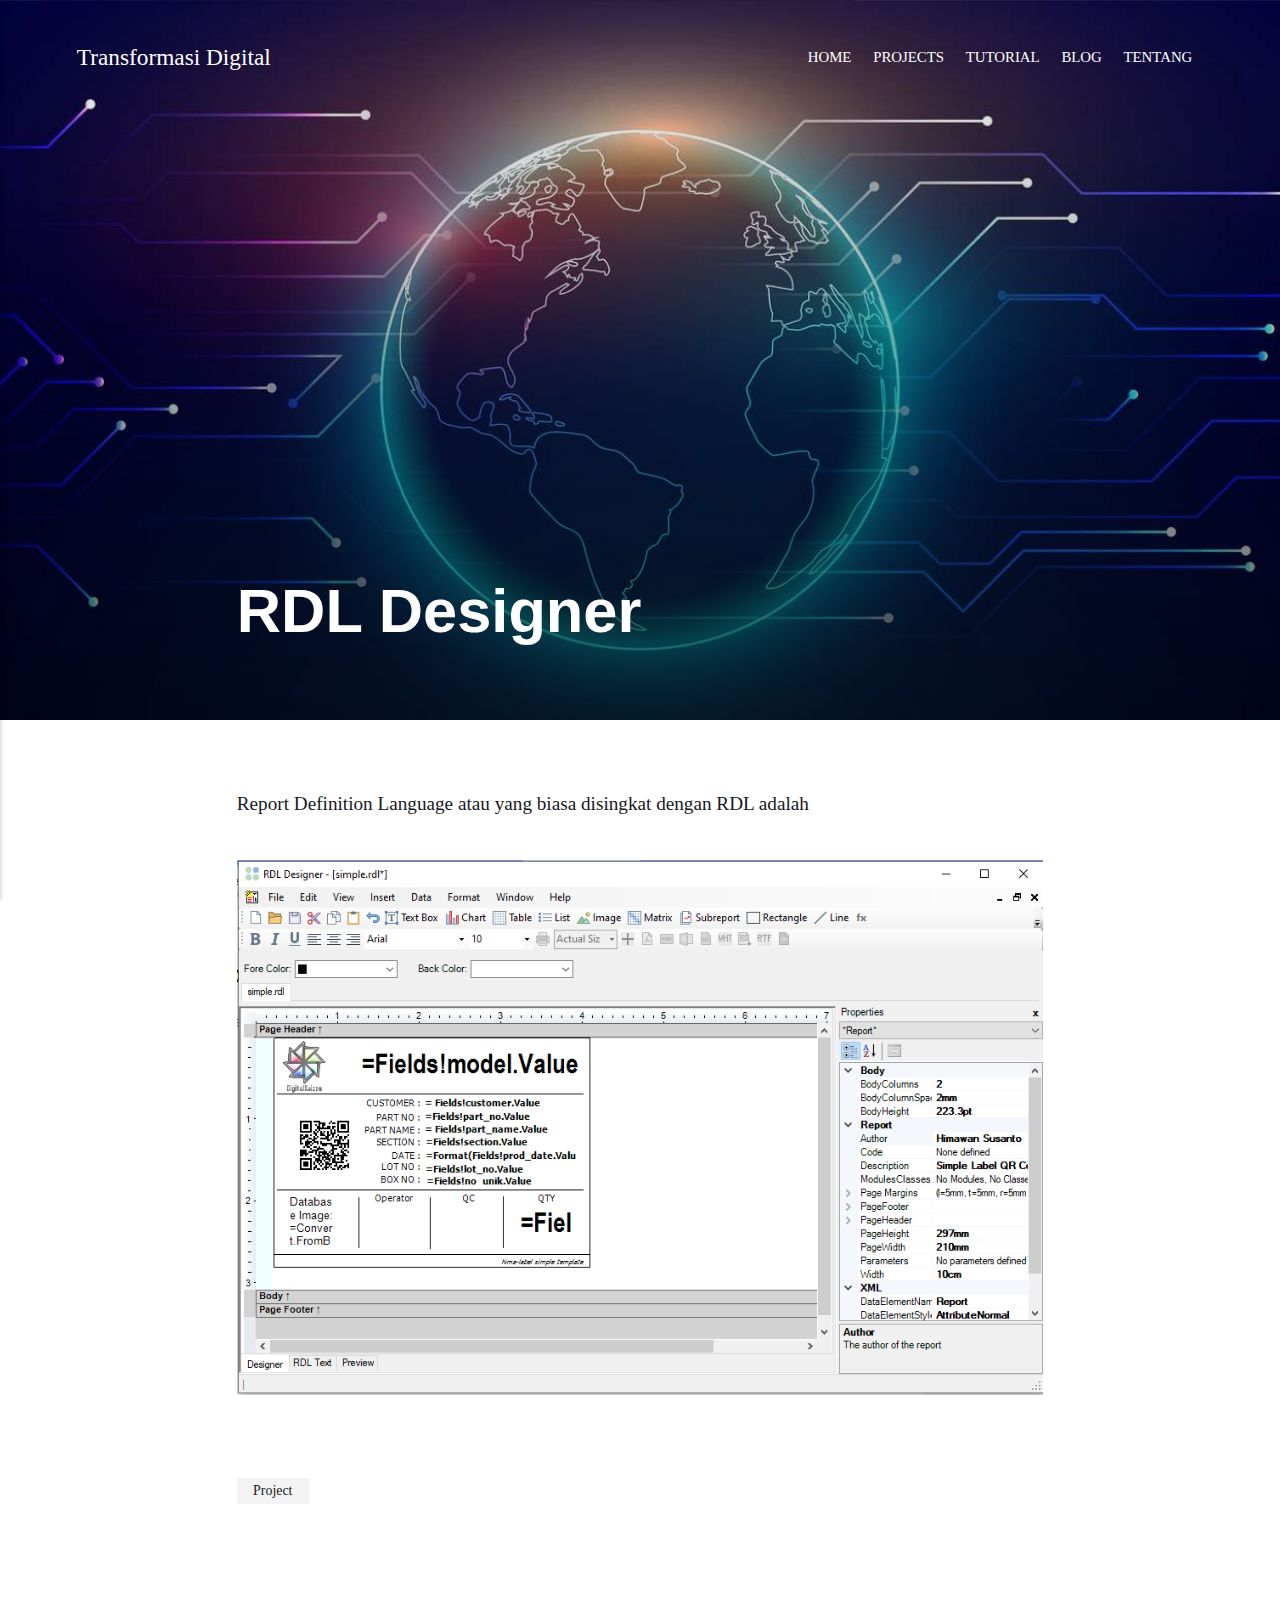
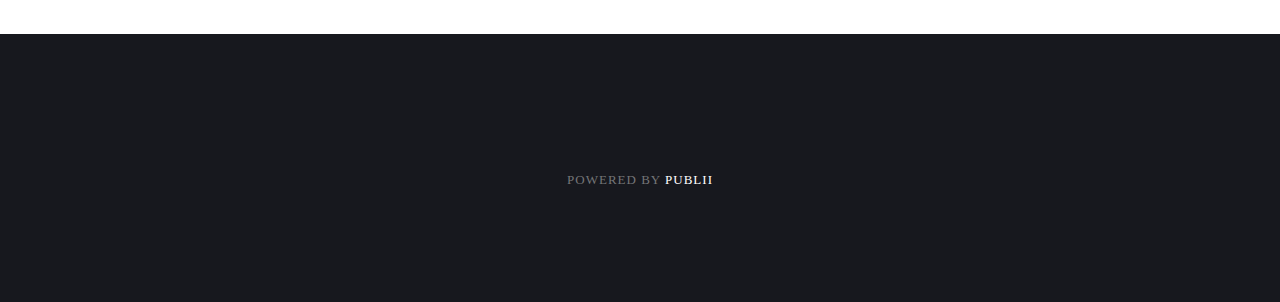
<file: rdl-designer/index.html>
<!DOCTYPE html><html lang="en-us"><head><meta charset="utf-8"><meta http-equiv="X-UA-Compatible" content="IE=edge"><meta name="viewport" content="width=device-width,initial-scale=1"><title>RDL Designer - Transformasi Digital</title><meta name="description" content="Report Definition Language atau yang biasa disingkat dengan RDL adalah"><meta name="generator" content="Publii Open-Source CMS for Static Site"><link rel="canonical" href="https://himawan.github.io/rdl-designer/"><link rel="alternate" type="application/atom+xml" href="https://himawan.github.io/feed.xml"><link rel="alternate" type="application/json" href="https://himawan.github.io/feed.json"><meta property="og:title" content="RDL Designer"><meta property="og:site_name" content="Transformasi Digital"><meta property="og:description" content="Report Definition Language atau yang biasa disingkat dengan RDL adalah"><meta property="og:url" content="https://himawan.github.io/rdl-designer/"><meta property="og:type" content="article"><link rel="preload" href="https://himawan.github.io/assets/dynamic/fonts/bigshouldersdisplay/bigshouldersdisplay.woff2" as="font" type="font/woff2" crossorigin><link rel="preload" href="https://himawan.github.io/assets/dynamic/fonts/raleway/raleway.woff2" as="font" type="font/woff2" crossorigin><link rel="stylesheet" href="https://himawan.github.io/assets/css/style.css?v=9917c8f06d95fa034238e33c3d5abdd2"><script type="application/ld+json">{"@context":"http://schema.org","@type":"Article","mainEntityOfPage":{"@type":"WebPage","@id":"https://himawan.github.io/rdl-designer/"},"headline":"RDL Designer","datePublished":"2022-03-27T06:12","dateModified":"2022-03-28T20:23","description":"Report Definition Language atau yang biasa disingkat dengan RDL adalah","author":{"@type":"Person","name":"Himawan Susanto","url":"https://himawan.github.io/authors/himawan-susanto/"},"publisher":{"@type":"Organization","name":"Himawan Susanto"}}</script></head><body><div class="site-container"><header class="top" id="js-header"><a class="logo" href="https://himawan.github.io/">Transformasi Digital</a><nav class="navbar js-navbar"><button class="navbar__toggle js-toggle" aria-label="Menu" aria-haspopup="true" aria-expanded="false"><span class="navbar__toggle-box"><span class="navbar__toggle-inner">Menu</span></span></button><ul class="navbar__menu"><li><a href="https://himawan.github.io/" target="_self">Home</a></li><li><a href="https://himawan.github.io/tags/project/" target="_self">Projects</a></li><li><a href="https://himawan.github.io/tags/tutorial/" target="_self">Tutorial</a></li><li><a href="https://himawan.github.io/tags/blog/" target="_self">Blog</a></li><li><a href="https://himawan.github.io/about-me/" target="_self">Tentang</a></li></ul></nav></header><main><article class="post"><div class="hero"><figure class="hero__image hero__image--overlay"><img src="https://himawan.github.io/media/website/background.jpg" srcset="https://himawan.github.io/media/website/responsive/background-xs.jpg 300w, https://himawan.github.io/media/website/responsive/background-sm.jpg 480w, https://himawan.github.io/media/website/responsive/background-md.jpg 768w, https://himawan.github.io/media/website/responsive/background-lg.jpg 1024w, https://himawan.github.io/media/website/responsive/background-xl.jpg 1360w, https://himawan.github.io/media/website/responsive/background-2xl.jpg 1600w" sizes="100vw" loading="eager" alt=""></figure><header class="hero__content"><div class="wrapper"><h1>RDL Designer</h1></div></header></div><div class="wrapper post__entry"><p>Report Definition Language atau yang biasa disingkat dengan RDL adalah </p><figure class="post__image"><img loading="lazy" src="https://himawan.github.io/media/posts/8/Screeshoot.png" sizes="100vw" srcset="https://himawan.github.io/media/posts/8/responsive/Screeshoot-xs.png 300w, https://himawan.github.io/media/posts/8/responsive/Screeshoot-sm.png 480w, https://himawan.github.io/media/posts/8/responsive/Screeshoot-md.png 768w, https://himawan.github.io/media/posts/8/responsive/Screeshoot-lg.png 1024w, https://himawan.github.io/media/posts/8/responsive/Screeshoot-xl.png 1360w, https://himawan.github.io/media/posts/8/responsive/Screeshoot-2xl.png 1600w" alt="" width="949" height="630"></figure></div><footer class="wrapper post__footer"><ul class="post__tag"><li><a href="https://himawan.github.io/tags/project/">Project</a></li></ul><div class="post__share"></div></footer></article></main><footer class="footer"><div class="footer__copyright"><p>Powered by <a href="https://getpublii.com" target="_blank" rel="nofollow noopener">Publii</a></p></div><button onclick="backToTopFunction()" id="backToTop" class="footer__bttop" aria-label="Back to top" title="Back to top"><svg><use xlink:href="https://himawan.github.io/assets/svg/svg-map.svg#toparrow"/></svg></button></footer></div><script>window.publiiThemeMenuConfig = {    
        mobileMenuMode: 'sidebar',
        animationSpeed: 300,
        submenuWidth: 'auto',
        doubleClickTime: 500,
        mobileMenuExpandableSubmenus: true, 
        relatedContainerForOverlayMenuSelector: '.top',
   };</script><script defer="defer" src="https://himawan.github.io/assets/js/scripts.min.js?v=6ca8b60e6534a3888de1205e82df8528"></script><script>var images = document.querySelectorAll('img[loading]');

        for (var i = 0; i < images.length; i++) {
            if (images[i].complete) {
                images[i].classList.add('is-loaded');
            } else {
                images[i].addEventListener('load', function () {
                    this.classList.add('is-loaded');
                }, false);
            }
        }</script></body></html>
</file>
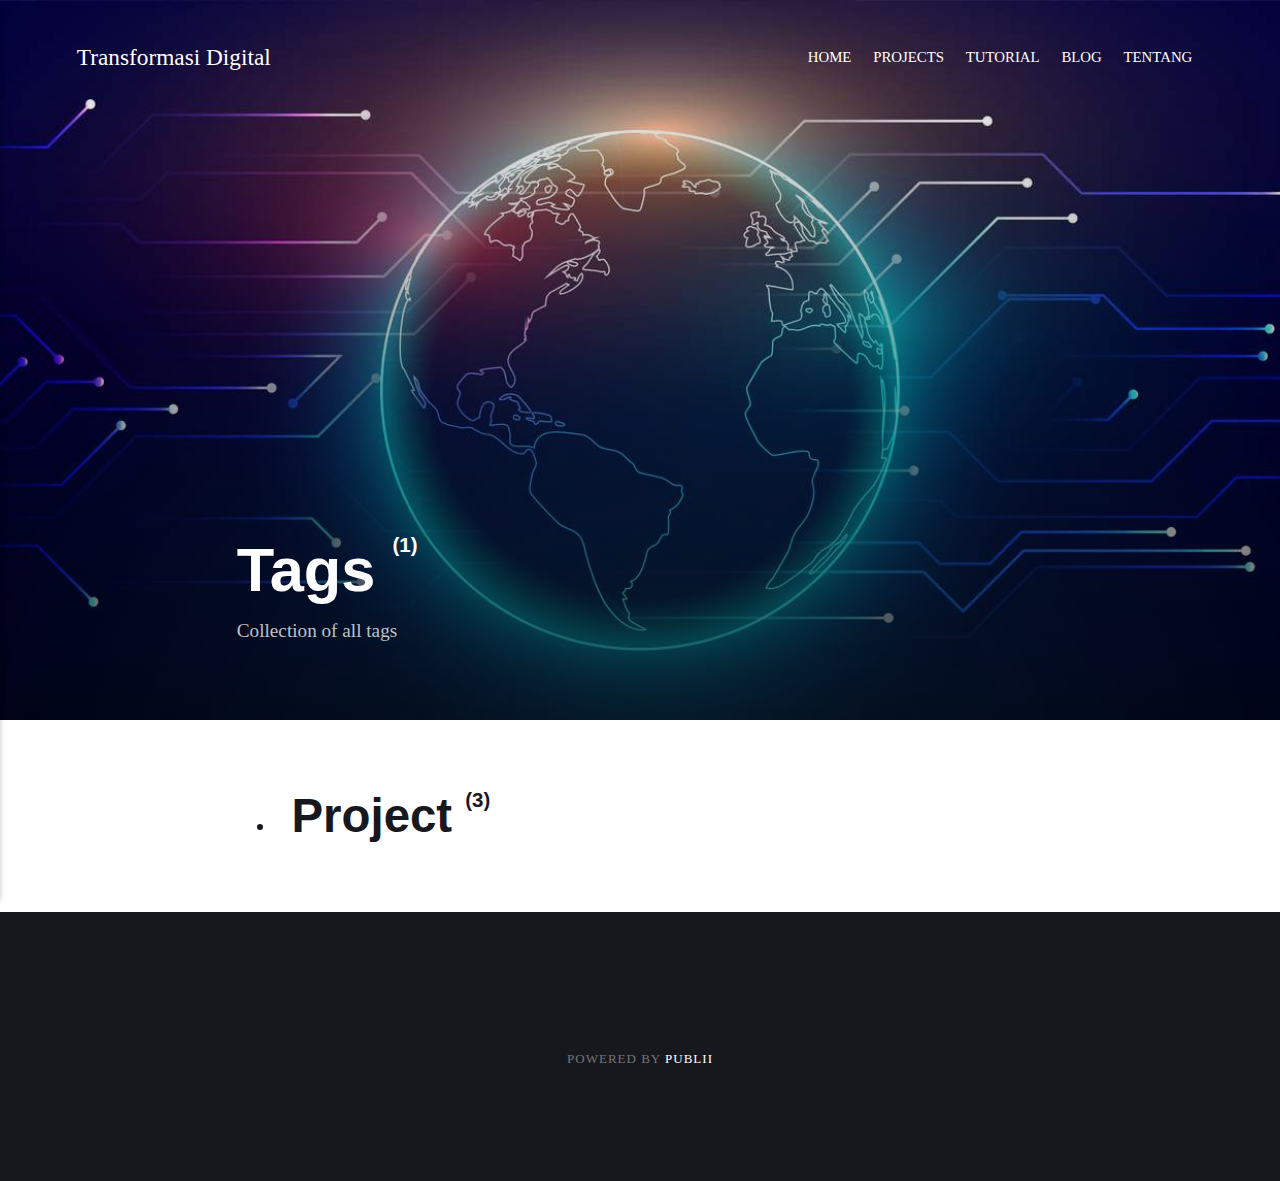
<file: tags/index.html>
<!DOCTYPE html><html lang="en-us"><head><meta charset="utf-8"><meta http-equiv="X-UA-Compatible" content="IE=edge"><meta name="viewport" content="width=device-width,initial-scale=1"><title>All tags - Transformasi Digital</title><meta name="robots" content="noindex, follow"><meta name="generator" content="Publii Open-Source CMS for Static Site"><link rel="alternate" type="application/atom+xml" href="https://himawan.github.io/feed.xml"><link rel="alternate" type="application/json" href="https://himawan.github.io/feed.json"><meta property="og:title" content="Transformasi Digital"><meta property="og:site_name" content="Transformasi Digital"><meta property="og:description" content=""><meta property="og:url" content="https://himawan.github.io/tags/"><meta property="og:type" content="website"><link rel="preload" href="https://himawan.github.io/assets/dynamic/fonts/bigshouldersdisplay/bigshouldersdisplay.woff2" as="font" type="font/woff2" crossorigin><link rel="preload" href="https://himawan.github.io/assets/dynamic/fonts/raleway/raleway.woff2" as="font" type="font/woff2" crossorigin><link rel="stylesheet" href="https://himawan.github.io/assets/css/style.css?v=9917c8f06d95fa034238e33c3d5abdd2"><script type="application/ld+json">{"@context":"http://schema.org","@type":"Organization","name":"Transformasi Digital","url":"https://himawan.github.io/"}</script></head><body><div class="site-container"><header class="top" id="js-header"><a class="logo" href="https://himawan.github.io/">Transformasi Digital</a><nav class="navbar js-navbar"><button class="navbar__toggle js-toggle" aria-label="Menu" aria-haspopup="true" aria-expanded="false"><span class="navbar__toggle-box"><span class="navbar__toggle-inner">Menu</span></span></button><ul class="navbar__menu"><li><a href="https://himawan.github.io/" target="_self">Home</a></li><li><a href="https://himawan.github.io/tags/project/" target="_self">Projects</a></li><li><a href="https://himawan.github.io/tags/tutorial/" target="_self">Tutorial</a></li><li><a href="https://himawan.github.io/tags/blog/" target="_self">Blog</a></li><li><a href="https://himawan.github.io/about-me/" target="_self">Tentang</a></li></ul></nav></header><main><div class="hero"><figure class="hero__image hero__image--overlay"><img src="https://himawan.github.io/media/website/background.jpg" srcset="https://himawan.github.io/media/website/responsive/background-xs.jpg 300w, https://himawan.github.io/media/website/responsive/background-sm.jpg 480w, https://himawan.github.io/media/website/responsive/background-md.jpg 768w, https://himawan.github.io/media/website/responsive/background-lg.jpg 1024w, https://himawan.github.io/media/website/responsive/background-xl.jpg 1360w, https://himawan.github.io/media/website/responsive/background-2xl.jpg 1600w" sizes="100vw" loading="eager" width="7801" height="4001" alt=""></figure><header class="hero__content"><div class="wrapper"><h1>Tags <sup>(1)</sup></h1><p>Collection of all tags</p></div></header></div><div class="wrapper"><ul class="feed feed--grid"><li><h2><a href="https://himawan.github.io/tags/project/">Project </a><sup>(3)</sup></h2></li></ul></div></main><footer class="footer"><div class="footer__copyright"><p>Powered by <a href="https://getpublii.com" target="_blank" rel="nofollow noopener">Publii</a></p></div><button onclick="backToTopFunction()" id="backToTop" class="footer__bttop" aria-label="Back to top" title="Back to top"><svg><use xlink:href="https://himawan.github.io/assets/svg/svg-map.svg#toparrow"/></svg></button></footer></div><script>window.publiiThemeMenuConfig = {    
        mobileMenuMode: 'sidebar',
        animationSpeed: 300,
        submenuWidth: 'auto',
        doubleClickTime: 500,
        mobileMenuExpandableSubmenus: true, 
        relatedContainerForOverlayMenuSelector: '.top',
   };</script><script defer="defer" src="https://himawan.github.io/assets/js/scripts.min.js?v=6ca8b60e6534a3888de1205e82df8528"></script><script>var images = document.querySelectorAll('img[loading]');

        for (var i = 0; i < images.length; i++) {
            if (images[i].complete) {
                images[i].classList.add('is-loaded');
            } else {
                images[i].addEventListener('load', function () {
                    this.classList.add('is-loaded');
                }, false);
            }
        }</script></body></html>
</file>
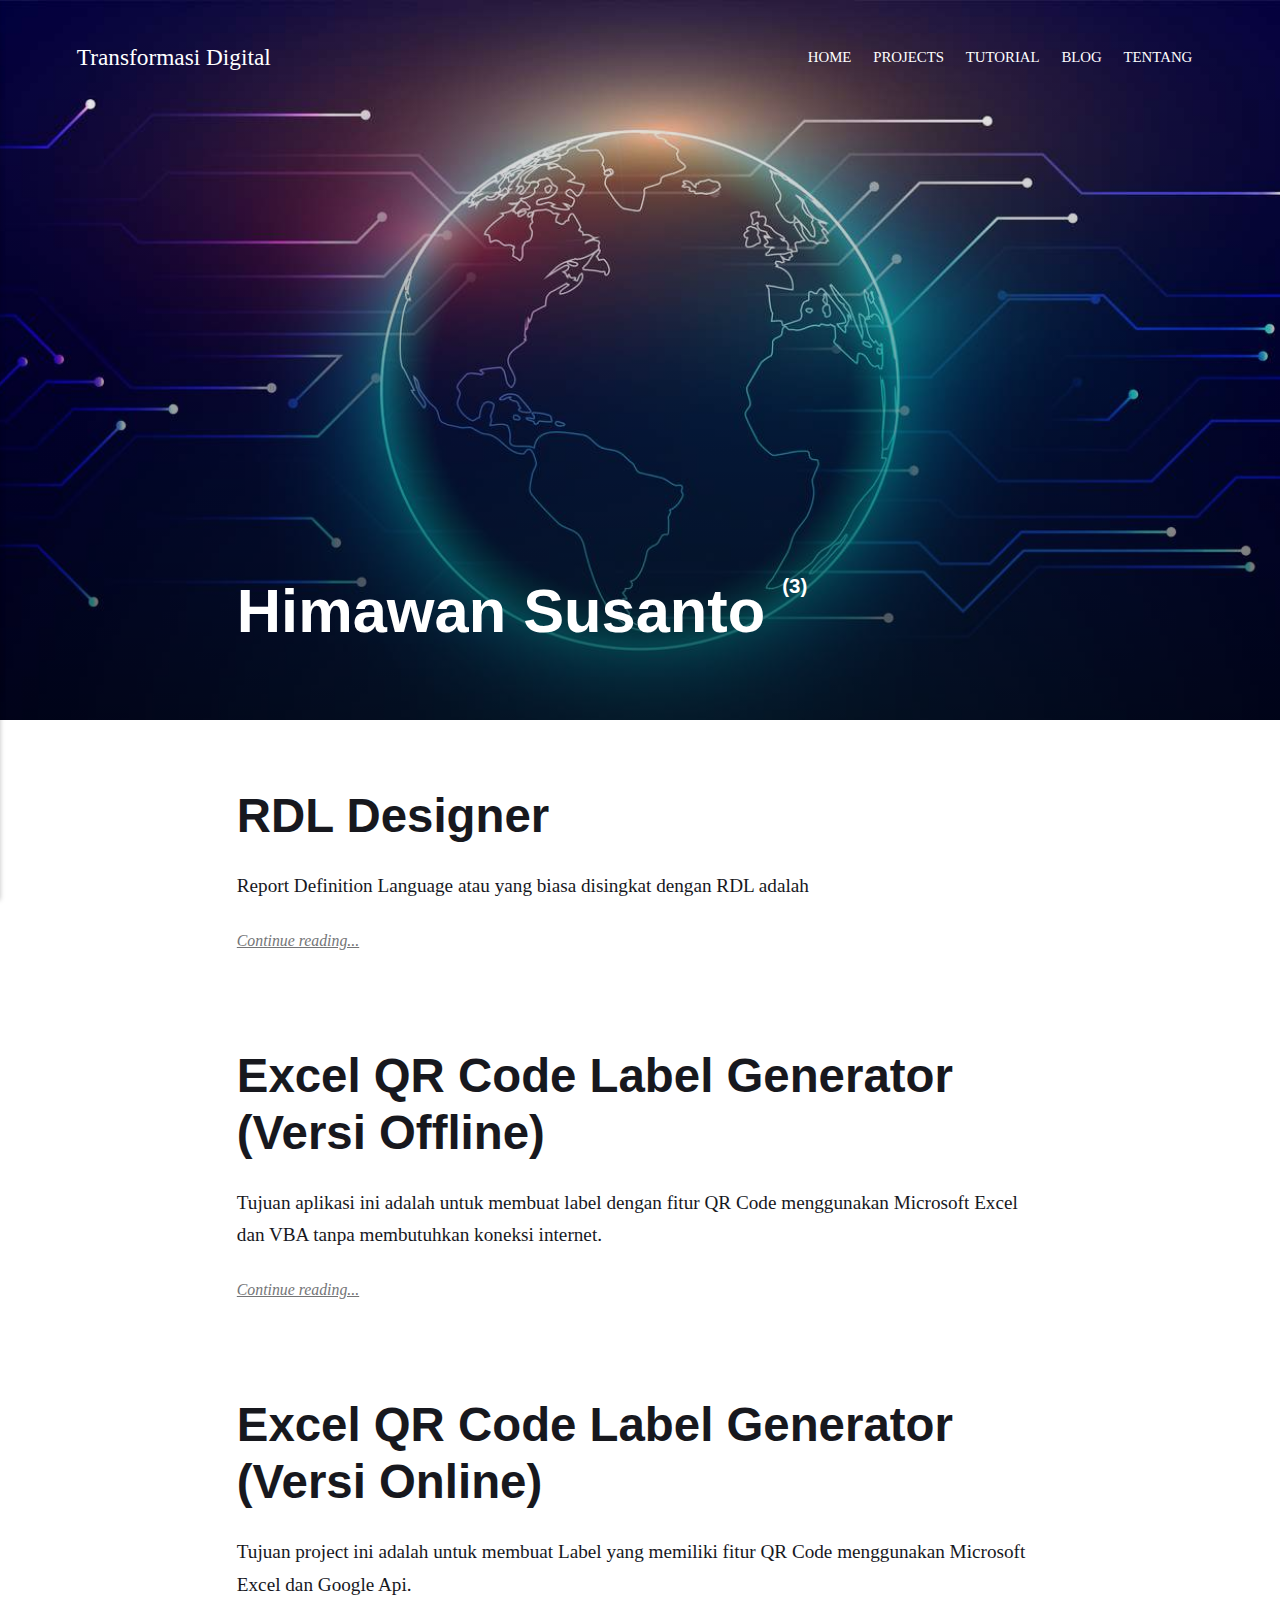
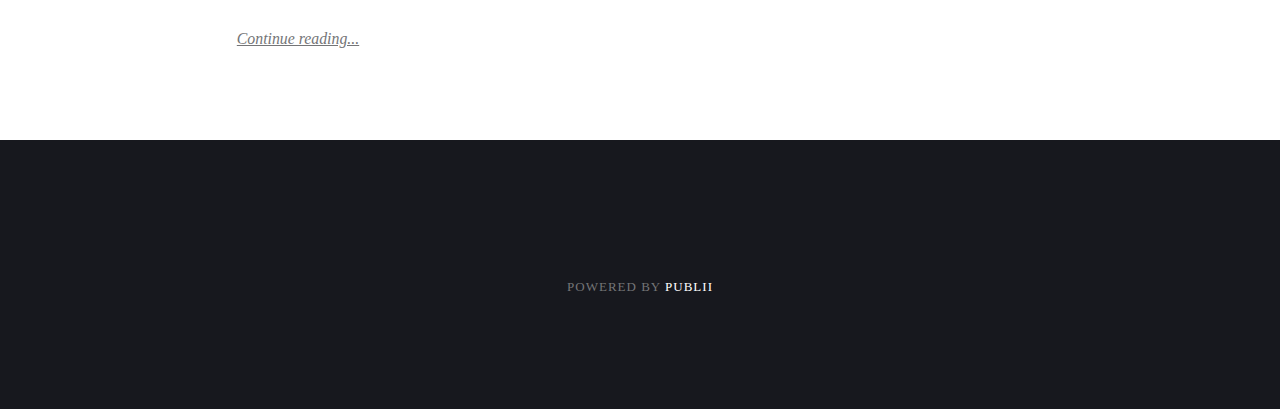
<file: authors/himawan-susanto/index.html>
<!DOCTYPE html><html lang="en-us"><head><meta charset="utf-8"><meta http-equiv="X-UA-Compatible" content="IE=edge"><meta name="viewport" content="width=device-width,initial-scale=1"><title>Author: Himawan Susanto - Transformasi Digital</title><meta name="robots" content="noindex, follow"><meta name="generator" content="Publii Open-Source CMS for Static Site"><link rel="alternate" type="application/atom+xml" href="https://himawan.github.io/feed.xml"><link rel="alternate" type="application/json" href="https://himawan.github.io/feed.json"><meta property="og:title" content="Himawan Susanto"><meta property="og:site_name" content="Transformasi Digital"><meta property="og:description" content=""><meta property="og:url" content="https://himawan.github.io/authors/himawan-susanto/"><meta property="og:type" content="website"><link rel="preload" href="https://himawan.github.io/assets/dynamic/fonts/bigshouldersdisplay/bigshouldersdisplay.woff2" as="font" type="font/woff2" crossorigin><link rel="preload" href="https://himawan.github.io/assets/dynamic/fonts/raleway/raleway.woff2" as="font" type="font/woff2" crossorigin><link rel="stylesheet" href="https://himawan.github.io/assets/css/style.css?v=9917c8f06d95fa034238e33c3d5abdd2"><script type="application/ld+json">{"@context":"http://schema.org","@type":"Organization","name":"Transformasi Digital","url":"https://himawan.github.io/"}</script></head><body><div class="site-container"><header class="top" id="js-header"><a class="logo" href="https://himawan.github.io/">Transformasi Digital</a><nav class="navbar js-navbar"><button class="navbar__toggle js-toggle" aria-label="Menu" aria-haspopup="true" aria-expanded="false"><span class="navbar__toggle-box"><span class="navbar__toggle-inner">Menu</span></span></button><ul class="navbar__menu"><li><a href="https://himawan.github.io/" target="_self">Home</a></li><li><a href="https://himawan.github.io/tags/project/" target="_self">Projects</a></li><li><a href="https://himawan.github.io/tags/tutorial/" target="_self">Tutorial</a></li><li><a href="https://himawan.github.io/tags/blog/" target="_self">Blog</a></li><li><a href="https://himawan.github.io/about-me/" target="_self">Tentang</a></li></ul></nav></header><main><div class="hero author"><figure class="hero__image hero__image--overlay"><img src="https://himawan.github.io/media/website/background.jpg" srcset="https://himawan.github.io/media/website/responsive/background-xs.jpg 300w, https://himawan.github.io/media/website/responsive/background-sm.jpg 480w, https://himawan.github.io/media/website/responsive/background-md.jpg 768w, https://himawan.github.io/media/website/responsive/background-lg.jpg 1024w, https://himawan.github.io/media/website/responsive/background-xl.jpg 1360w, https://himawan.github.io/media/website/responsive/background-2xl.jpg 1600w" sizes="100vw" loading="eager" width="7801" height="4001" alt=""></figure><header class="hero__content"><div class="wrapper"><h1>Himawan Susanto <sup>(3)</sup></h1></div></header></div><div class="feed"><article class="feed__item"><header class="wrapper"><h2><a href="https://himawan.github.io/rdl-designer/">RDL Designer</a></h2></header><div class="wrapper"><p>Report Definition Language atau yang biasa disingkat dengan RDL adalah</p><a href="https://himawan.github.io/rdl-designer/" class="readmore feed__readmore">Continue reading...</a></div></article><article class="feed__item"><header class="wrapper"><h2><a href="https://himawan.github.io/excel-qr-code-label-generator-versi-offline/">Excel QR Code Label Generator (Versi Offline)</a></h2></header><div class="wrapper"><p>Tujuan aplikasi ini adalah untuk membuat label dengan fitur QR Code menggunakan Microsoft Excel dan VBA tanpa membutuhkan koneksi internet.</p><a href="https://himawan.github.io/excel-qr-code-label-generator-versi-offline/" class="readmore feed__readmore">Continue reading...</a></div></article><article class="feed__item"><header class="wrapper"><h2><a href="https://himawan.github.io/excel-qr-code-label-generator-online-version/">Excel QR Code Label Generator (Versi Online)</a></h2></header><div class="wrapper"><p>Tujuan project ini adalah untuk membuat Label yang memiliki fitur QR Code menggunakan Microsoft Excel dan Google Api.</p><a href="https://himawan.github.io/excel-qr-code-label-generator-online-version/" class="readmore feed__readmore">Continue reading...</a></div></article></div></main><footer class="footer"><div class="footer__copyright"><p>Powered by <a href="https://getpublii.com" target="_blank" rel="nofollow noopener">Publii</a></p></div><button onclick="backToTopFunction()" id="backToTop" class="footer__bttop" aria-label="Back to top" title="Back to top"><svg><use xlink:href="https://himawan.github.io/assets/svg/svg-map.svg#toparrow"/></svg></button></footer></div><script>window.publiiThemeMenuConfig = {    
        mobileMenuMode: 'sidebar',
        animationSpeed: 300,
        submenuWidth: 'auto',
        doubleClickTime: 500,
        mobileMenuExpandableSubmenus: true, 
        relatedContainerForOverlayMenuSelector: '.top',
   };</script><script defer="defer" src="https://himawan.github.io/assets/js/scripts.min.js?v=6ca8b60e6534a3888de1205e82df8528"></script><script>var images = document.querySelectorAll('img[loading]');

        for (var i = 0; i < images.length; i++) {
            if (images[i].complete) {
                images[i].classList.add('is-loaded');
            } else {
                images[i].addEventListener('load', function () {
                    this.classList.add('is-loaded');
                }, false);
            }
        }</script></body></html>
</file>
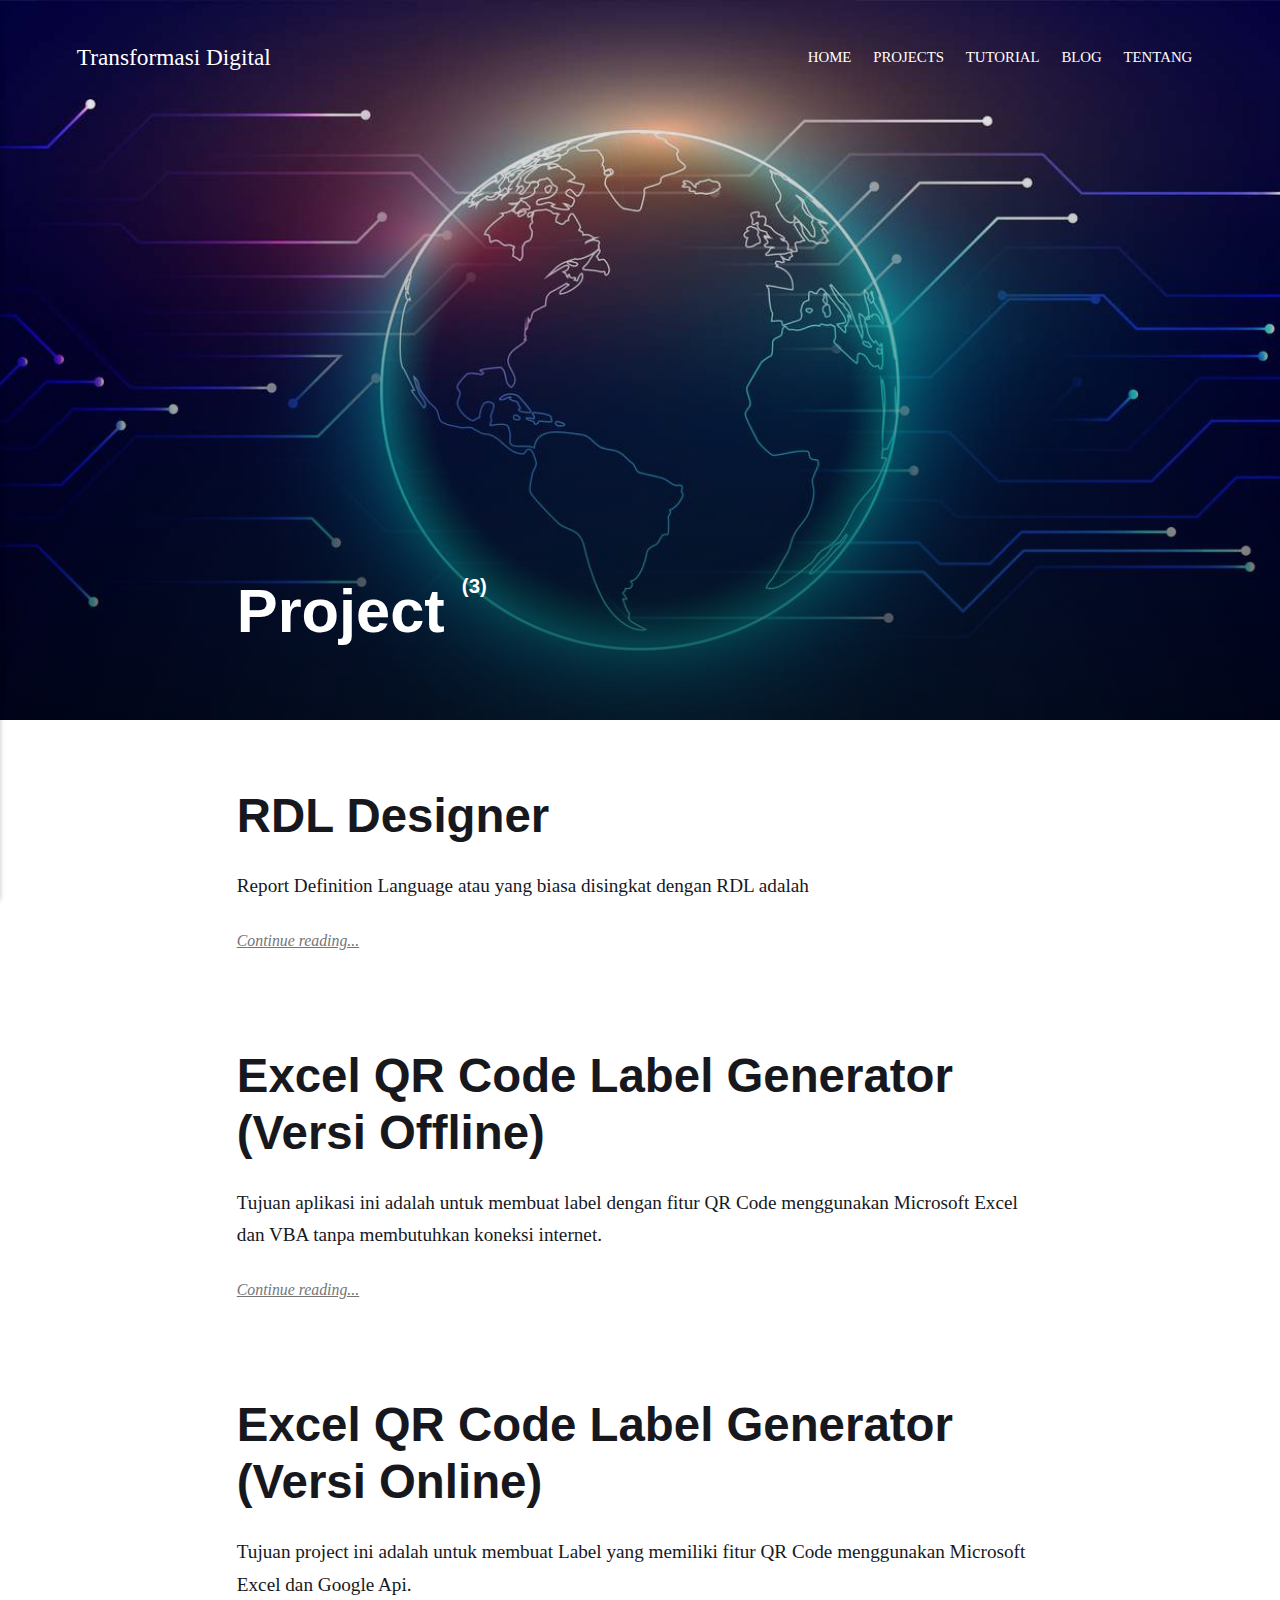
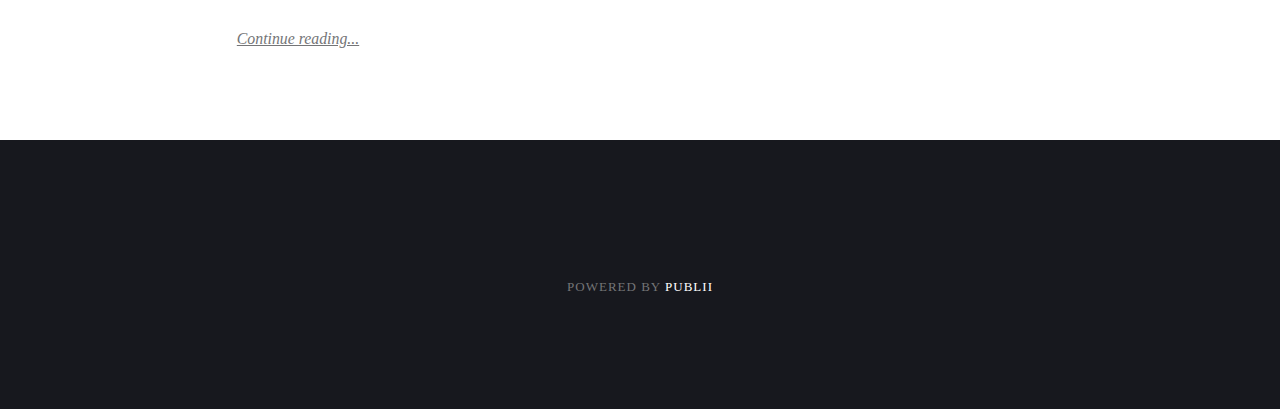
<file: tags/project/index.html>
<!DOCTYPE html><html lang="en-us"><head><meta charset="utf-8"><meta http-equiv="X-UA-Compatible" content="IE=edge"><meta name="viewport" content="width=device-width,initial-scale=1"><title>Tag: Project - Transformasi Digital</title><meta name="robots" content="noindex, follow"><meta name="generator" content="Publii Open-Source CMS for Static Site"><link rel="alternate" type="application/atom+xml" href="https://himawan.github.io/feed.xml"><link rel="alternate" type="application/json" href="https://himawan.github.io/feed.json"><meta property="og:title" content="Project"><meta property="og:site_name" content="Transformasi Digital"><meta property="og:description" content=""><meta property="og:url" content="https://himawan.github.io/tags/project/"><meta property="og:type" content="website"><link rel="preload" href="https://himawan.github.io/assets/dynamic/fonts/bigshouldersdisplay/bigshouldersdisplay.woff2" as="font" type="font/woff2" crossorigin><link rel="preload" href="https://himawan.github.io/assets/dynamic/fonts/raleway/raleway.woff2" as="font" type="font/woff2" crossorigin><link rel="stylesheet" href="https://himawan.github.io/assets/css/style.css?v=9917c8f06d95fa034238e33c3d5abdd2"><script type="application/ld+json">{"@context":"http://schema.org","@type":"Organization","name":"Transformasi Digital","url":"https://himawan.github.io/"}</script></head><body><div class="site-container"><header class="top" id="js-header"><a class="logo" href="https://himawan.github.io/">Transformasi Digital</a><nav class="navbar js-navbar"><button class="navbar__toggle js-toggle" aria-label="Menu" aria-haspopup="true" aria-expanded="false"><span class="navbar__toggle-box"><span class="navbar__toggle-inner">Menu</span></span></button><ul class="navbar__menu"><li><a href="https://himawan.github.io/" target="_self">Home</a></li><li class="active"><a href="https://himawan.github.io/tags/project/" target="_self">Projects</a></li><li><a href="https://himawan.github.io/tags/tutorial/" target="_self">Tutorial</a></li><li><a href="https://himawan.github.io/tags/blog/" target="_self">Blog</a></li><li><a href="https://himawan.github.io/about-me/" target="_self">Tentang</a></li></ul></nav></header><main><div class="hero"><figure class="hero__image hero__image--overlay"><img src="https://himawan.github.io/media/website/background.jpg" srcset="https://himawan.github.io/media/website/responsive/background-xs.jpg 300w, https://himawan.github.io/media/website/responsive/background-sm.jpg 480w, https://himawan.github.io/media/website/responsive/background-md.jpg 768w, https://himawan.github.io/media/website/responsive/background-lg.jpg 1024w, https://himawan.github.io/media/website/responsive/background-xl.jpg 1360w, https://himawan.github.io/media/website/responsive/background-2xl.jpg 1600w" sizes="100vw" loading="eager" width="7801" height="4001" alt=""></figure><header class="hero__content"><div class="wrapper"><h1>Project <sup>(3)</sup></h1></div></header></div><div class="feed wrapper"><article class="feed__item"><header><h2><a href="https://himawan.github.io/rdl-designer/">RDL Designer</a></h2></header><div><p>Report Definition Language atau yang biasa disingkat dengan RDL adalah</p><a href="https://himawan.github.io/rdl-designer/" class="readmore feed__readmore">Continue reading...</a></div></article><article class="feed__item"><header><h2><a href="https://himawan.github.io/excel-qr-code-label-generator-versi-offline/">Excel QR Code Label Generator (Versi Offline)</a></h2></header><div><p>Tujuan aplikasi ini adalah untuk membuat label dengan fitur QR Code menggunakan Microsoft Excel dan VBA tanpa membutuhkan koneksi internet.</p><a href="https://himawan.github.io/excel-qr-code-label-generator-versi-offline/" class="readmore feed__readmore">Continue reading...</a></div></article><article class="feed__item"><header><h2><a href="https://himawan.github.io/excel-qr-code-label-generator-online-version/">Excel QR Code Label Generator (Versi Online)</a></h2></header><div><p>Tujuan project ini adalah untuk membuat Label yang memiliki fitur QR Code menggunakan Microsoft Excel dan Google Api.</p><a href="https://himawan.github.io/excel-qr-code-label-generator-online-version/" class="readmore feed__readmore">Continue reading...</a></div></article></div></main><footer class="footer"><div class="footer__copyright"><p>Powered by <a href="https://getpublii.com" target="_blank" rel="nofollow noopener">Publii</a></p></div><button onclick="backToTopFunction()" id="backToTop" class="footer__bttop" aria-label="Back to top" title="Back to top"><svg><use xlink:href="https://himawan.github.io/assets/svg/svg-map.svg#toparrow"/></svg></button></footer></div><script>window.publiiThemeMenuConfig = {    
        mobileMenuMode: 'sidebar',
        animationSpeed: 300,
        submenuWidth: 'auto',
        doubleClickTime: 500,
        mobileMenuExpandableSubmenus: true, 
        relatedContainerForOverlayMenuSelector: '.top',
   };</script><script defer="defer" src="https://himawan.github.io/assets/js/scripts.min.js?v=6ca8b60e6534a3888de1205e82df8528"></script><script>var images = document.querySelectorAll('img[loading]');

        for (var i = 0; i < images.length; i++) {
            if (images[i].complete) {
                images[i].classList.add('is-loaded');
            } else {
                images[i].addEventListener('load', function () {
                    this.classList.add('is-loaded');
                }, false);
            }
        }</script></body></html>
</file>
